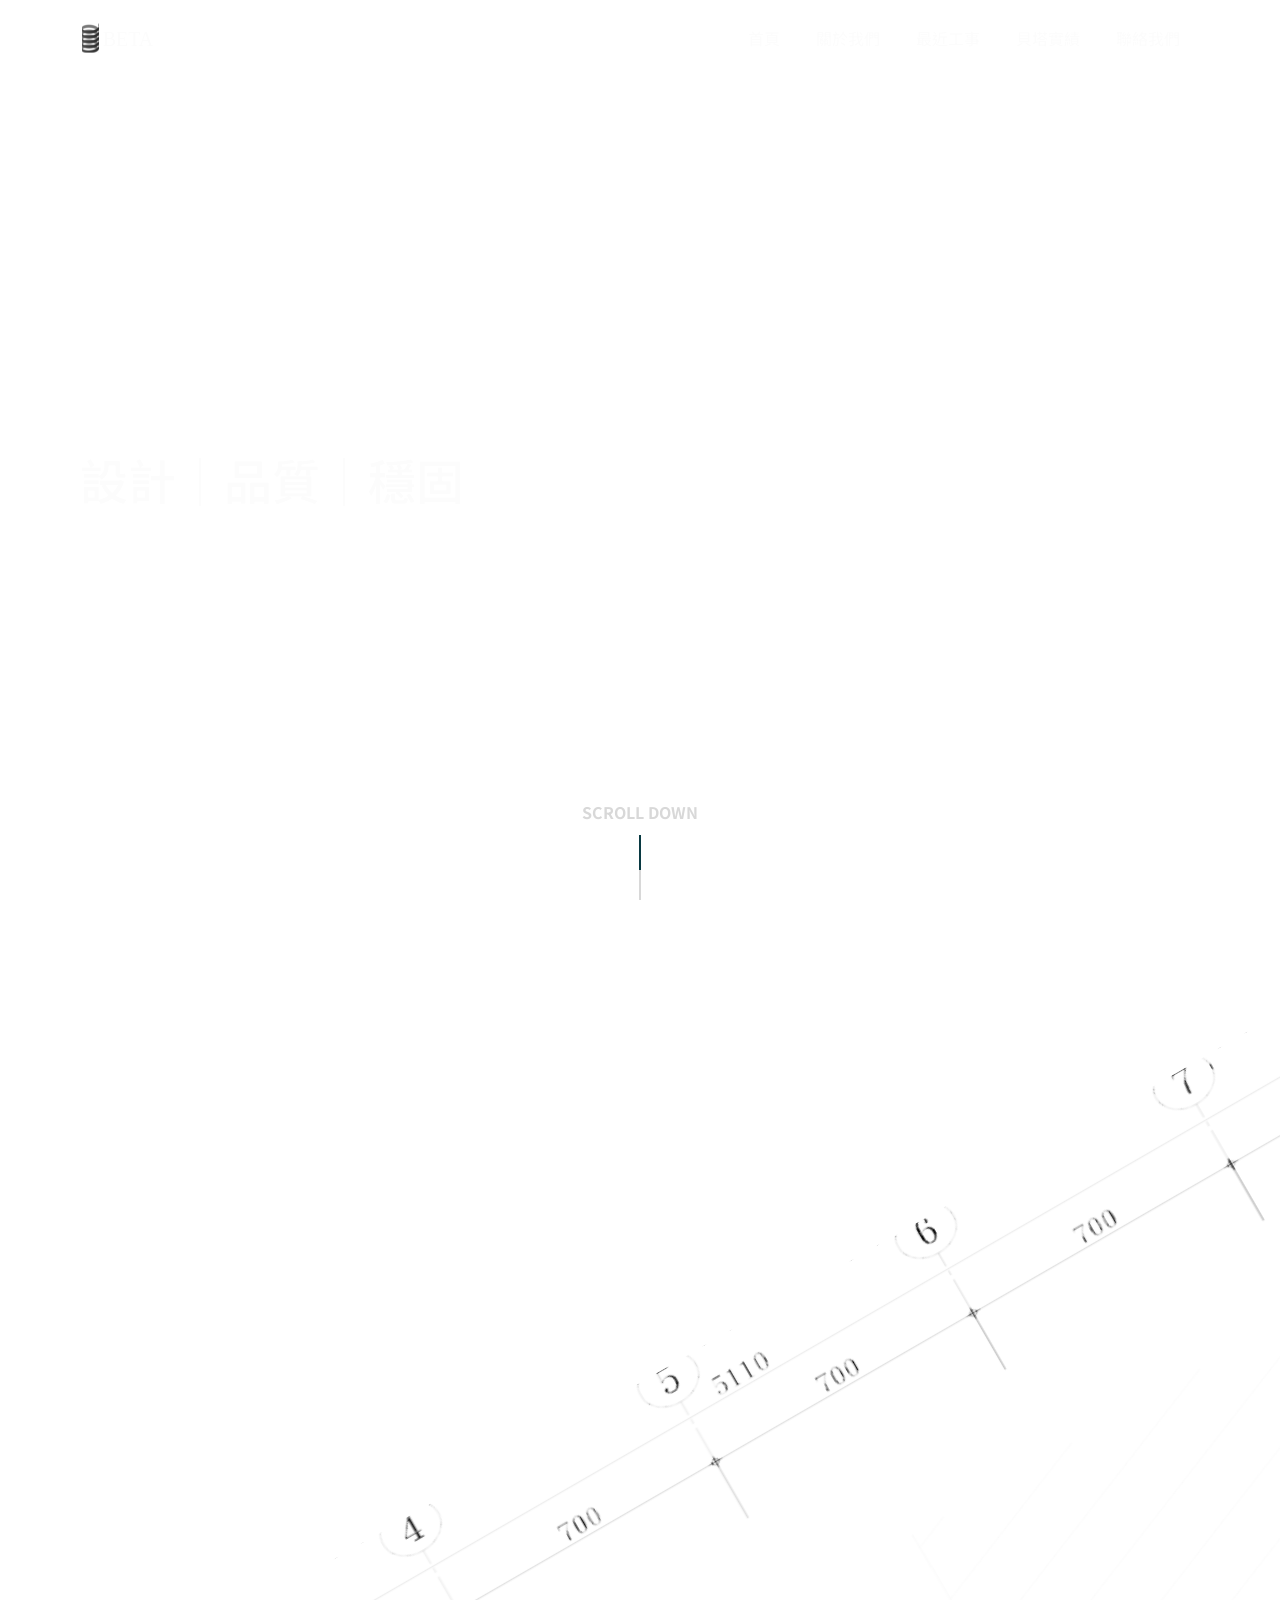
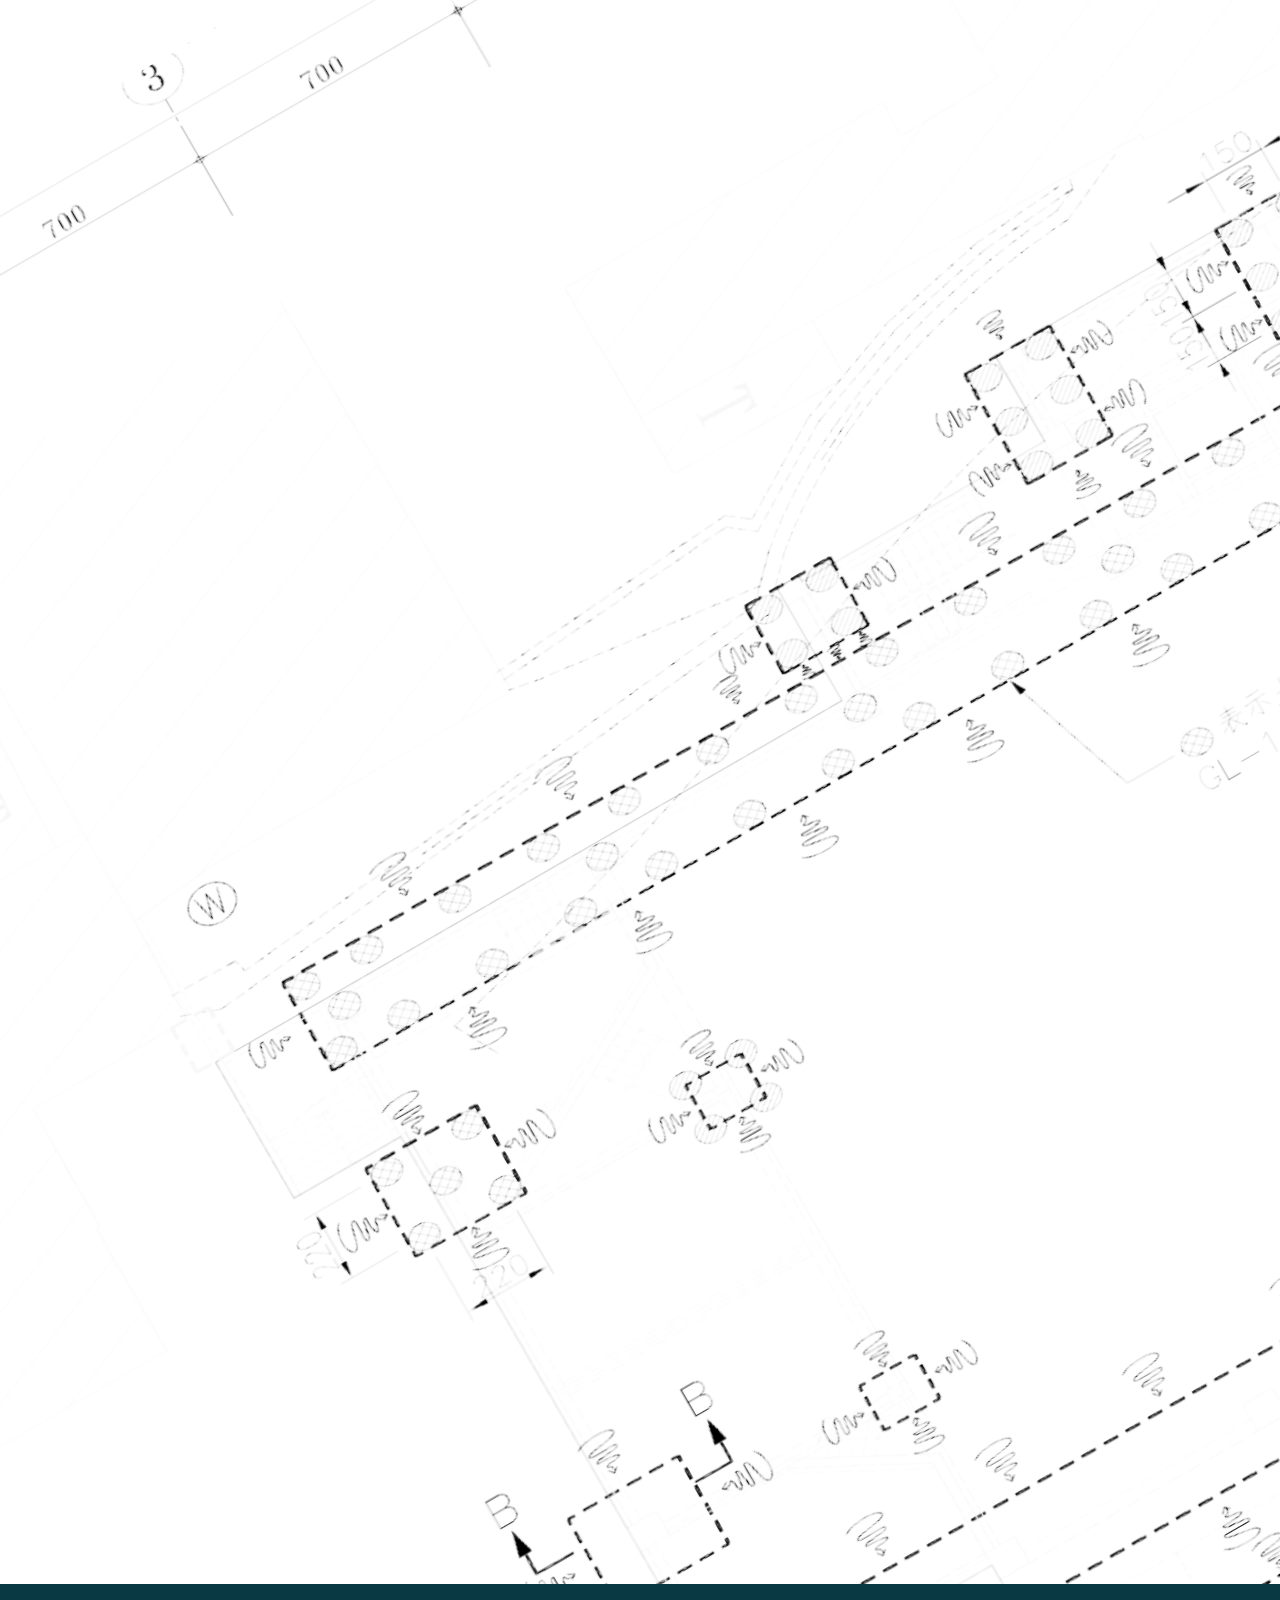
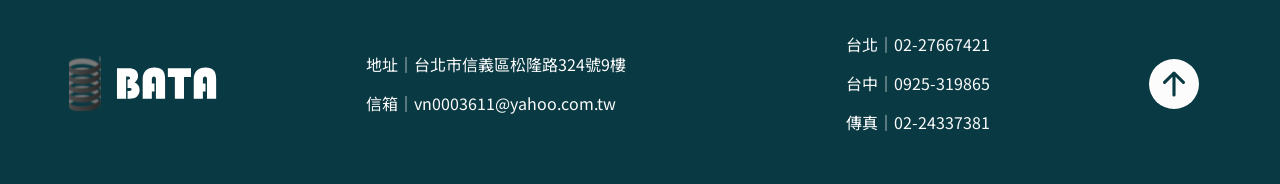
<file: index.html>
<!DOCTYPE html>
<html lang="en">

<head>
	<meta charset="UTF-8">
	<meta http-equiv="X-UA-Compatible"
				content="IE=edge">
	<meta name="viewport"
				content="width=device-width, initial-scale=1.0">
	<title>貝塔工程股份有限公司</title>
	<link href="https://cdn.jsdelivr.net/npm/bootstrap@5.1.1/dist/css/bootstrap.min.css"
				rel="stylesheet"
				integrity="sha384-F3w7mX95PdgyTmZZMECAngseQB83DfGTowi0iMjiWaeVhAn4FJkqJByhZMI3AhiU"
				crossorigin="anonymous">
	<link rel="stylesheet"
				href="https://unpkg.com/aos@next/dist/aos.css" />
	<script src="https://unpkg.com/aos@next/dist/aos.js"></script>
	<link rel="stylesheet"
				href="./style/style.css">
</head>

<body>
	<div class="intro">
		<h1 class="logo-loading">
			<span class="logo">BE</span><span class="logo">TA</span>
		</h1>
	</div>
	<header>
		<div class="container">
			<nav class="navbar navbar-expand-md navbar-light">
				<a href="#"
					 class="navbar-brand">
					<img src="./img/header/logo.svg"
							 alt="BETA logo"
							 height="30"
							 class="d-inline-block align-top m-0">

					<span class="hidden">BETA</span></a>
				<button class="navbar-toggler bg-light"
								type="button"
								data-bs-toggle="collapse"
								data-bs-target="#toggleMobileMenu"
								aria-controls="toggleMobileMenu"
								aria-expanded="false"
								aria-label="Toggle navigation">
					<span class="navbar-toggler-icon"></span>
				</button>

				<div class="collapse navbar-collapse "
						 id="toggleMobileMenu">
					<ul class="navbar-nav ms-auto text-center">
						<li>
							<a href="index.html"
								 class="nav-link">首頁</a>
						</li>
						<li>
							<a href="stroy.html"
								 class="nav-link">關於我們</a>
						</li>
						<li>
							<a href="news.html"
								 class="nav-link">最近工事</a>
						</li>
						<li>
							<a href="project.html"
								 class="nav-link">貝塔實績</a>
						</li>
						<li>
							<a href="content.html"
								 class="nav-link">聯絡我們</a>
						</li>
					</ul>
				</div>
			</nav>
		</div>
		<div class="title"
				 data-aos="fade-left">
			<h1>設計｜品質｜穩固</h1>
		</div>
		<div class="title">
			<h1></h1>
		</div>
	</header>
	<div class="custom-shape">
		<svg data-name="Layer 1"
				 xmlns="http://www.w3.org/2000/svg"
				 viewBox="0 0 1200 120"
				 preserveAspectRatio="none">
			<path d="M0,0V46.29c47.79,22.2,103.59,32.17,158,28,70.36-5.37,136.33-33.31,206.8-37.5C438.64,32.43,512.34,53.67,583,72.05c69.27,18,138.3,24.88,209.4,13.08,36.15-6,69.85-17.84,104.45-29.34C989.49,25,1113-14.29,1200,52.47V0Z"
						opacity=".25"
						class="shape-fill"></path>
			<path d="M0,0V15.81C13,36.92,27.64,56.86,47.69,72.05,99.41,111.27,165,111,224.58,91.58c31.15-10.15,60.09-26.07,89.67-39.8,40.92-19,84.73-46,130.83-49.67,36.26-2.85,70.9,9.42,98.6,31.56,31.77,25.39,62.32,62,103.63,73,40.44,10.79,81.35-6.69,119.13-24.28s75.16-39,116.92-43.05c59.73-5.85,113.28,22.88,168.9,38.84,30.2,8.66,59,6.17,87.09-7.5,22.43-10.89,48-26.93,60.65-49.24V0Z"
						opacity=".5"
						class="shape-fill"></path>
			<path d="M0,0V5.63C149.93,59,314.09,71.32,475.83,42.57c43-7.64,84.23-20.12,127.61-26.46,59-8.63,112.48,12.24,165.56,35.4C827.93,77.22,886,95.24,951.2,90c86.53-7,172.46-45.71,248.8-84.81V0Z"
						class="shape-fill"></path>
		</svg>
	</div>

	<div class="scroll-down">
		<div class="scroll-down-text">
			SCROLL DOWN
		</div>
		<div class="scroll-down-bar"></div>
	</div>

	<main class="main">
		<article class="info"
						 data-aos="fade-up"
						 data-aos-anchor-placement="center-bottom">

			<h1>NEW!</h1>
			<div class="info__list">

			</div>
		</article>

		<aside class="box__wrap">
			<section class="item">
				<div class="txt"
						 data-aos="fade-right">
					<h2>專做好地基，<br>專起好樓房。</h2>
					<p>我們在業界施作基礎工程大小口徑基樁排樁及地質改良幾十年均有各項機具及工班，
						團隊施工豐富的經驗擁有高效率的控管工程。</p>
				</div>
				<div class="pic"
						 data-aos="fade-right">
					<img src="./img/about/1.jpg">
				</div>
			</section>
			<section class="item">
				<div class="pic"
						 data-aos="fade-left">
					<img src="./img/about/3.jpg">
				</div>
				<div class="txt"
						 data-aos="fade-left">
					<h2>施工最重要的原則<br>
						安全第一！</h2>

					<p>貝塔工程成立三十年以來秉持專業、效率<br>
						以及最安全的施工提供給各業主最好的施工與規劃。</p>

				</div>

			</section>
			<section class="item">
				<div class="txt"
						 data-aos="fade-right">
					<h2>專營強固樁體，<br>專攻堅硬地層！</h2>
					<p>
						我們在北中南及韓國越南的客戶與高科技廠房，
						如臺積電及臺電科技廠房、太陽能設施、大噸數砂石倉均有報價及配合過，
						施工技術品質堅持也廣受業界好評及信賴！
						目前所完成的工程實績不勝枚舉，深得業界的讚賞。</p>
				</div>
				<div class="pic"
						 data-aos="fade-right">
					<img src="./img/about/4.jpg">
				</div>
			</section>
			<section class="item">
				<div class="pic"
						 data-aos="fade-left">
					<img src="./img/about/2.jpg">
				</div>
				<div class="txt"
						 data-aos="fade-left">
					<h2>貝塔做什麼項目呢？</h2>
					<p>我們提供各項堅硬基樁、各式機械出租、最穩固的安全支撐！
						如有需要也能在標單先後做報價的方案。
						歡迎營造建設方各項土木統包工項的討論及提供業績表和報價。
					</p>
					<button><a href="/stroy.html">施工項目</a></button>
					<button><a href="/project.html">完工項目</a></button>
				</div>

			</section>
		</aside>
		</article>
	</main>
	<footer>
		<img src="./img/header/logoAll-light.svg"
				 alt="">
		<div class="footer__content">
			<ul>
				<li>地址｜台北市信義區松隆路324號9樓</li>
				<li>信箱｜vn0003611@yahoo.com.tw</li>
			</ul>
			<ul class="ul__second">
				<li>台北｜02-27667421</li>
				<li>台中｜0925-319865</li>
				<li>傳真｜02-24337381</li>
			</ul>
		</div>
		<div class="footer_top">
			<a href="#"
				 class="btn btn-outline-primary "
				 id="btn"><svg xmlns="http://www.w3.org/2000/svg"
						 width="50"
						 height="50"
						 fill="currentColor"
						 class="bi bi-arrow-up-circle-fill"
						 viewBox="0 0 16 16">
					<path
								d="M16 8A8 8 0 1 0 0 8a8 8 0 0 0 16 0zm-7.5 3.5a.5.5 0 0 1-1 0V5.707L5.354 7.854a.5.5 0 1 1-.708-.708l3-3a.5.5 0 0 1 .708 0l3 3a.5.5 0 0 1-.708.708L8.5 5.707V11.5z" />
				</svg></a>
		</div>
	</footer>
	<script src="./js/intro.js"></script>
	<script src="./js/newsData.js"></script>
	<script src="./js/info.js"></script>
	<script src="./js/AOS.js"></script>

	<script src="https://cdn.jsdelivr.net/npm/bootstrap@5.1.1/dist/js/bootstrap.bundle.min.js"
					integrity="sha384-/bQdsTh/da6pkI1MST/rWKFNjaCP5gBSY4sEBT38Q/9RBh9AH40zEOg7Hlq2THRZ"
					crossorigin="anonymous"></script>
	<script src="./js/all.js"></script>



</body>

</html>
</file>
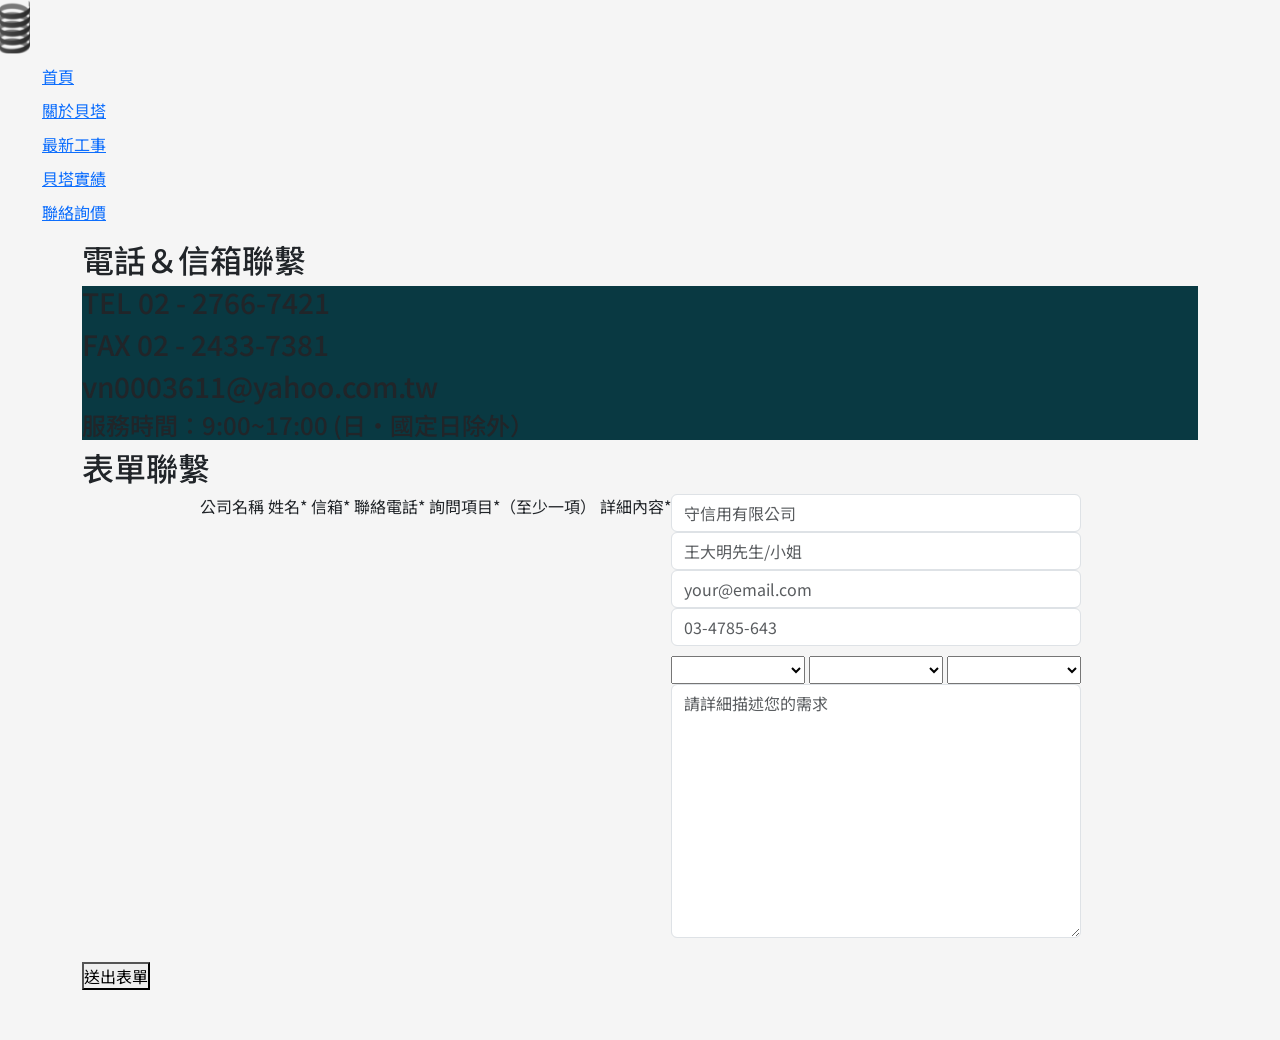
<file: container.html>
<!DOCTYPE html>
<html lang="en">

<head>
	<meta charset="UTF-8">
	<meta http-equiv="X-UA-Compatible"
				content="IE=edge">
	<meta name="viewport"
				content="width=device-width, initial-scale=1.0">
	<title>貝塔工程股份有限公司｜聯絡</title>
	<link href="https://cdn.jsdelivr.net/npm/bootstrap@5.1.1/dist/css/bootstrap.min.css"
				rel="stylesheet"
				integrity="sha384-F3w7mX95PdgyTmZZMECAngseQB83DfGTowi0iMjiWaeVhAn4FJkqJByhZMI3AhiU"
				crossorigin="anonymous">
	<link rel="stylesheet"
				href="https://unpkg.com/aos@next/dist/aos.css" />
	<script src="https://unpkg.com/aos@next/dist/aos.js"></script>
	<link rel="stylesheet"
				href="./style/style.css">
</head>


<body style="overflow-x: hidden; background-color: #f5f5f5;">
	<nav class="dark-nav">
		<div class="dark-nav__logo">
			<img src="./img/header/logo.svg"
					 alt="beta-logo">
		</div>
		<div class="mobile-nav">
			<div class="item line-1"></div>
			<div class="item line-2"></div>
			<div class="item line-3"></div>
		</div>
		<ul class="dark-nav__list">
			<li><a href="./index.html">首頁</a></li>
			<li><a href="./about.html">關於貝塔</a></li>
			<li><a href="./news.html">最新工事</a></li>
			<li><a href="./project.html">貝塔實績</a></li>
			<li class="dark-nav__item"><a href="./container.html">聯絡詢價</a></li>
		</ul>
	</nav>
	<main class="container">
		<div class="container__main">
			<h2>電話＆信箱聯繫</h2>
			<div class="container__wrap">

				<div class="container__txt">
					<div class="container__num">
						<h3>TEL 02 - 2766-7421</h3>
						<h3>FAX 02 - 2433-7381</h3>
					</div>
					<div class="container__email">
						<h3 class="email"> vn0003611@yahoo.com.tw</h3>
					</div>
				</div>

				<h4>服務時間：9:00~17:00 (日・國定日除外）</h4>

			</div>
		</div>
		<div class="container__form">

			<h2>表單聯繫</h2>
			<form target="_blank"
						action="https://formsubmit.co/ff06ff9479efbcaa8f754a3880330a57"
						method="POST">
				<div class="form-group">

					<div class="container__title">
						<label for="company">公司名稱</label>
						<label for="name">姓名*</label>
						<label for="email">信箱*</label>
						<label for="telNo">聯絡電話*</label>
						<label for="telNo">詢問項目*（至少一項）</label>
						<label for="message">詳細內容*</label>
					</div>

					<div class="container__input">

						<input type="text"
									 name="company"
									 class="form-control"
									 placeholder="守信用有限公司">


						<input type="text"
									 name="name"
									 class="form-control"
									 placeholder="王大明先生/小姐"
									 required>

						<input type="email"
									 name="email"
									 class="form-control"
									 placeholder="your@email.com"
									 required>

						<input type="tel"
									 name="telNo"
									 class="form-control"
									 placeholder="03-4785-643"
									 size="20"
									 minlength="9"
									 maxlength="14"
									 required>

						<select required
										id="menu"
										style="margin-top: 10px;"
										onchange="menuInput();">
							<option></option>
							<optgroup label="------基樁------"></optgroup>
							<option>預壘樁</option>
							<option>微型樁</option>
							<option>托基樁</option>
							<option>鋼板樁</option>
							<option>PC樁</option>
							<option>止水樁</option>
							<optgroup label="------出租------"></optgroup>
							<option>套管出租</option>
							<option>托基套管出租</option>
							<option>各式鑽孔機出租</option>
							<option>各式挖土機出租</option>
							<optgroup label="----安全結構----"></optgroup>
							<option>水土保持</option>
							<option>水源探勘</option>
							<option>建築物傾斜扶正</option>
							<option>安全支撐</option>
							<option>構臺架構</option>
							<option>工法設計</option>
							<option>其他</option>
						</select>

						<select id="menuTwo"
										style="margin-top: 10px;"
										onchange="menuInput();">
							<option></option>
							<optgroup label="------基樁------"></optgroup>
							<option>預壘樁</option>
							<option>微型樁</option>
							<option>托基樁</option>
							<option>鋼板樁</option>
							<option>PC樁</option>
							<option>止水樁</option>
							<optgroup label="------出租------"></optgroup>
							<option>套管出租</option>
							<option>托基套管出租</option>
							<option>各式鑽孔機出租</option>
							<option>各式挖土機出租</option>
							<optgroup label="----安全結構----"></optgroup>
							<option>水土保持</option>
							<option>水源探勘</option>
							<option>建築物傾斜扶正</option>
							<option>安全支撐</option>
							<option>構臺架構</option>
							<option>工法設計</option>
							<option>其他</option>
						</select>

						<select id="menuThree"
										style="margin-top: 10px;"
										onchange="menuInput();">
							<option></option>
							<optgroup label="------基樁------"></optgroup>
							<option>預壘樁</option>
							<option>微型樁</option>
							<option>托基樁</option>
							<option>鋼板樁</option>
							<option>PC樁</option>
							<option>止水樁</option>
							<optgroup label="------出租------"></optgroup>
							<option>套管出租</option>
							<option>托基套管出租</option>
							<option>各式鑽孔機出租</option>
							<option>各式挖土機出租</option>
							<optgroup label="----安全結構----"></optgroup>
							<option>水土保持</option>
							<option>水源探勘</option>
							<option>建築物傾斜扶正</option>
							<option>安全支撐</option>
							<option>構臺架構</option>
							<option>工法設計</option>
							<option>其他</option>
						</select>
						<textarea placeholder="請詳細描述您的需求"
											class="form-control"
											name="message"
											rows="10"
											required></textarea>
						<input type="text"
									 name="Work-menu"
									 id="menu__input"
									 style="height: 1px; transform: translateX(500%);">
					</div>

				</div>
				<button type="submit"
								class="sub__btn"
								style="">送出表單</button>
				<input type="text"
							 name="_honey"
							 style="display:none">
				<input type="hidden"
							 name="_template"
							 value="box">

			</form>
		</div>
	</main>
	<script src="./js/all.js"></script>
	<script src="./js/AOS.js"></script>
</body>

</html>
</file>
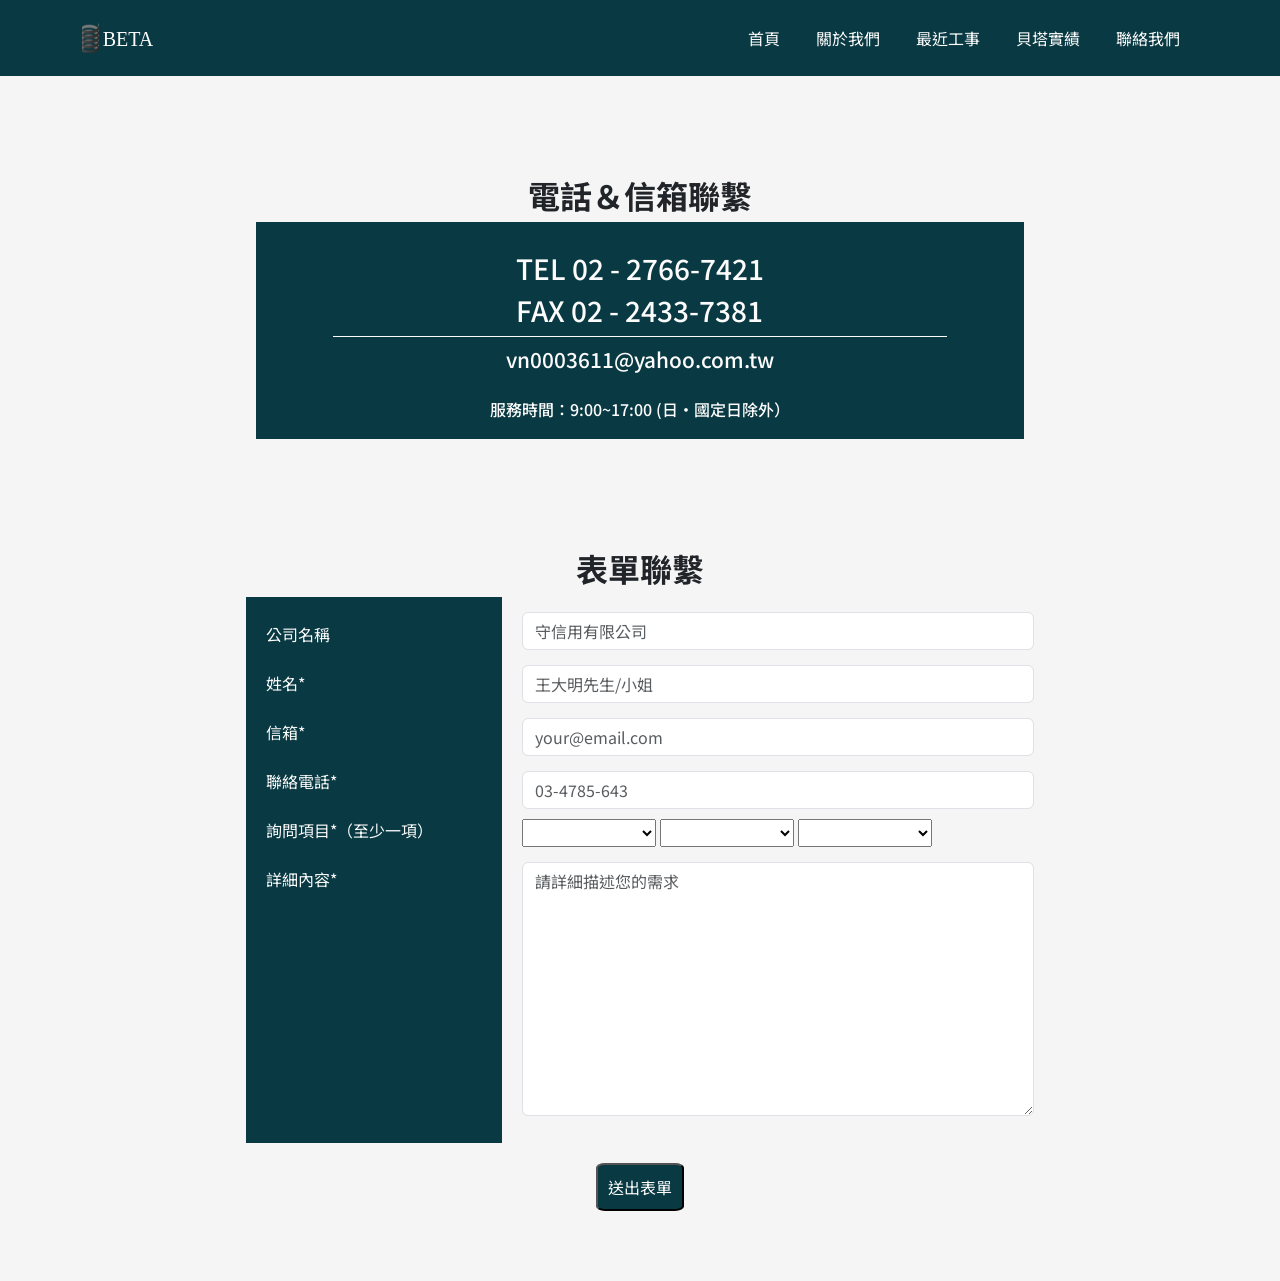
<file: content.html>
<!DOCTYPE html>
<html lang="en">

<head>
	<meta charset="UTF-8">
	<meta http-equiv="X-UA-Compatible"
				content="IE=edge">
	<meta name="viewport"
				content="width=device-width, initial-scale=1.0">
	<title>貝塔工程股份有限公司｜聯絡</title>
	<link href="https://cdn.jsdelivr.net/npm/bootstrap@5.1.1/dist/css/bootstrap.min.css"
				rel="stylesheet"
				integrity="sha384-F3w7mX95PdgyTmZZMECAngseQB83DfGTowi0iMjiWaeVhAn4FJkqJByhZMI3AhiU"
				crossorigin="anonymous">
	<link rel="stylesheet"
				href="https://unpkg.com/aos@next/dist/aos.css" />
	<script src="https://unpkg.com/aos@next/dist/aos.js"></script>
	<link rel="stylesheet"
				href="./style/style.css">
</head>


<body style="overflow-x: hidden; background-color: #f5f5f5;">
	<article class="container__wrap">
		<div class="container">
			<nav class="navbar navbar-expand-md navbar-light">
				<a href="#"
					 class="navbar-brand">
					<img src="./img/header/logo.svg"
							 alt="BETA logo"
							 height="30"
							 class="d-inline-block align-top m-0">

					<span class="hidden">BETA</span></a>
				<button class="navbar-toggler bg-light"
								type="button"
								data-bs-toggle="collapse"
								data-bs-target="#toggleMobileMenu"
								aria-controls="toggleMobileMenu"
								aria-expanded="false"
								aria-label="Toggle navigation">
					<span class="navbar-toggler-icon"></span>
				</button>

				<div class="collapse navbar-collapse "
						 id="toggleMobileMenu">
					<ul class="navbar-nav ms-auto text-center">
						<li>
							<a href="index.html"
								 class="nav-link">首頁</a>
						</li>
						<li>
							<a href="stroy.html"
								 class="nav-link">關於我們</a>
						</li>
						<li>
							<a href="news.html"
								 class="nav-link">最近工事</a>
						</li>
						<li>
							<a href="project.html"
								 class="nav-link">貝塔實績</a>
						</li>
						<li>
							<a href="content.html"
								 class="nav-link">聯絡我們</a>
						</li>
					</ul>
				</div>
			</nav>
		</div>
	</article>
	<main class="content">
		<div class="content__main">
			<h2>電話＆信箱聯繫</h2>
			<div class="content__wrap">

				<div class="content__txt">
					<div class="content__num">
						<h3>TEL 02 - 2766-7421</h3>
						<h3>FAX 02 - 2433-7381</h3>
					</div>
					<div class="content__email">
						<h3 class="email"> vn0003611@yahoo.com.tw</h3>
					</div>
				</div>

				<h4>服務時間：9:00~17:00 (日・國定日除外）</h4>

			</div>
		</div>
		<div class="content__form">

			<h2>表單聯繫</h2>
			<form target="_blank"
						action="https://formsubmit.co/ff06ff9479efbcaa8f754a3880330a57"
						method="POST">
				<div class="form-group">

					<div class="content__title">
						<label for="company">公司名稱</label>
						<label for="name">姓名*</label>
						<label for="email">信箱*</label>
						<label for="telNo">聯絡電話*</label>
						<label for="telNo">詢問項目*（至少一項）</label>
						<label for="message">詳細內容*</label>
					</div>

					<div class="content__input">

						<input type="text"
									 name="company"
									 class="form-control"
									 placeholder="守信用有限公司">


						<input type="text"
									 name="name"
									 class="form-control"
									 placeholder="王大明先生/小姐"
									 required>

						<input type="email"
									 name="email"
									 class="form-control"
									 placeholder="your@email.com"
									 required>

						<input type="tel"
									 name="telNo"
									 class="form-control"
									 placeholder="03-4785-643"
									 size="20"
									 minlength="9"
									 maxlength="14"
									 required>

						<select required
										id="menu"
										style="margin-top: 10px;"
										onchange="menuInput();">
							<option></option>
							<optgroup label="------基樁------"></optgroup>
							<option>預壘樁</option>
							<option>微型樁</option>
							<option>托基樁</option>
							<option>鋼板樁</option>
							<option>PC樁</option>
							<option>止水樁</option>
							<optgroup label="------出租------"></optgroup>
							<option>套管出租</option>
							<option>托基套管出租</option>
							<option>各式鑽孔機出租</option>
							<option>各式挖土機出租</option>
							<optgroup label="----安全結構----"></optgroup>
							<option>水土保持</option>
							<option>水源探勘</option>
							<option>建築物傾斜扶正</option>
							<option>安全支撐</option>
							<option>構臺架構</option>
							<option>工法設計</option>
							<option>其他</option>
						</select>

						<select id="menuTwo"
										style="margin-top: 10px;"
										onchange="menuInput();">
							<option></option>
							<optgroup label="------基樁------"></optgroup>
							<option>預壘樁</option>
							<option>微型樁</option>
							<option>托基樁</option>
							<option>鋼板樁</option>
							<option>PC樁</option>
							<option>止水樁</option>
							<optgroup label="------出租------"></optgroup>
							<option>套管出租</option>
							<option>托基套管出租</option>
							<option>各式鑽孔機出租</option>
							<option>各式挖土機出租</option>
							<optgroup label="----安全結構----"></optgroup>
							<option>水土保持</option>
							<option>水源探勘</option>
							<option>建築物傾斜扶正</option>
							<option>安全支撐</option>
							<option>構臺架構</option>
							<option>工法設計</option>
							<option>其他</option>
						</select>

						<select id="menuThree"
										style="margin-top: 10px;"
										onchange="menuInput();">
							<option></option>
							<optgroup label="------基樁------"></optgroup>
							<option>預壘樁</option>
							<option>微型樁</option>
							<option>托基樁</option>
							<option>鋼板樁</option>
							<option>PC樁</option>
							<option>止水樁</option>
							<optgroup label="------出租------"></optgroup>
							<option>套管出租</option>
							<option>托基套管出租</option>
							<option>各式鑽孔機出租</option>
							<option>各式挖土機出租</option>
							<optgroup label="----安全結構----"></optgroup>
							<option>水土保持</option>
							<option>水源探勘</option>
							<option>建築物傾斜扶正</option>
							<option>安全支撐</option>
							<option>構臺架構</option>
							<option>工法設計</option>
							<option>其他</option>
						</select>
						<textarea placeholder="請詳細描述您的需求"
											class="form-control"
											name="message"
											rows="10"
											required></textarea>
						<input type="text"
									 name="Work-menu"
									 id="menu__input"
									 style="height: 0px; width: 0px;  transform: translateX(0%); border:none; ">
					</div>

				</div>
				<button type="submit"
								class="sub__btn">送出表單</button>
				<input type="hidden"
							 name="_next"
							 value="https://vxzaa7.github.io/beta-thx/">
				<input type="text"
							 name="_honey"
							 style="display:none">
				<input type="hidden"
							 name="_template"
							 value="box">

			</form>
		</div>
	</main>
	<script src="./js/all.js"></script>
	<script src="./js/AOS.js"></script>
	<script src="https://cdn.jsdelivr.net/npm/bootstrap@5.1.1/dist/js/bootstrap.bundle.min.js"
					integrity="sha384-/bQdsTh/da6pkI1MST/rWKFNjaCP5gBSY4sEBT38Q/9RBh9AH40zEOg7Hlq2THRZ"
					crossorigin="anonymous"></script>
</body>

</html>
</file>
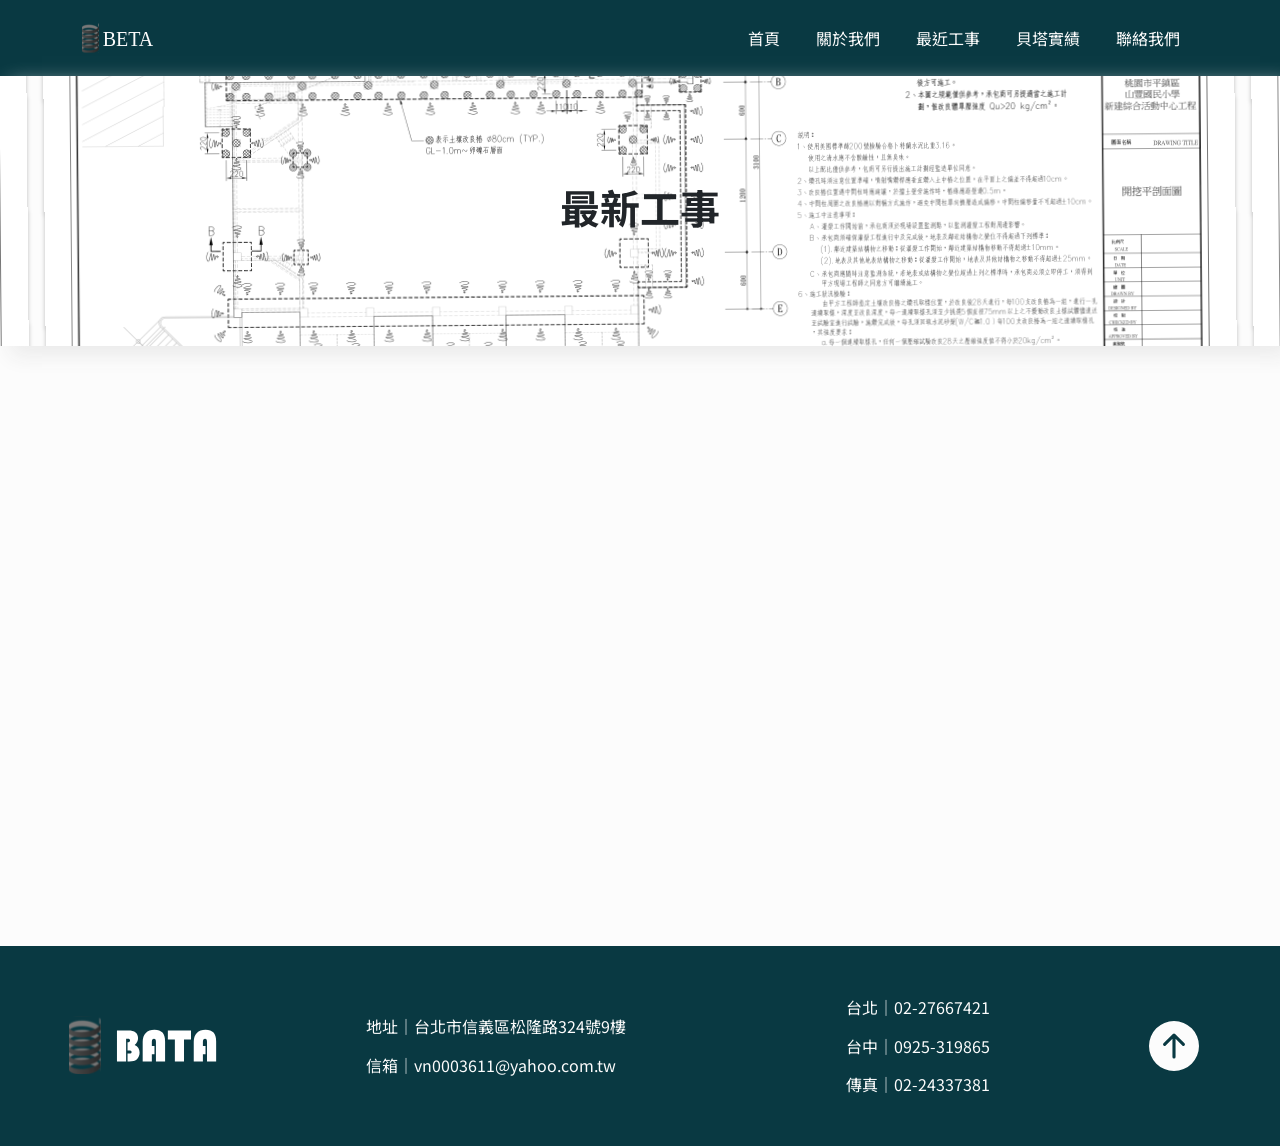
<file: news-page.html>
<!DOCTYPE html>
<html lang="en">

<head>
	<meta charset="UTF-8">
	<meta http-equiv="X-UA-Compatible"
				content="IE=edge">
	<meta name="viewport"
				content="width=device-width, initial-scale=1.0">
	<title>Document</title>
</head>

<body>
	<!DOCTYPE html>
	<html lang="en">

	<head>
		<meta charset="UTF-8">
		<meta http-equiv="X-UA-Compatible"
					content="IE=edge">
		<meta name="viewport"
					content="width=device-width, initial-scale=1.0">
		<title>貝塔工程股份有限公司｜最新工事</title>
		<link href="https://cdn.jsdelivr.net/npm/bootstrap@5.1.1/dist/css/bootstrap.min.css"
					rel="stylesheet"
					integrity="sha384-F3w7mX95PdgyTmZZMECAngseQB83DfGTowi0iMjiWaeVhAn4FJkqJByhZMI3AhiU"
					crossorigin="anonymous">
		<link rel="stylesheet"
					href="https://unpkg.com/aos@next/dist/aos.css" />
		<script src="https://unpkg.com/aos@next/dist/aos.js"></script>

		<link rel="stylesheet"
					href="./style/style.css">
	</head>


	<body style="overflow-x: hidden; background-color: #f5f5f5;">
		<article class="container__wrap">
			<div class="container">
				<nav class="navbar navbar-expand-md navbar-light">
					<a href="#"
						 class="navbar-brand">
						<img src="./img/header/logo.svg"
								 alt="BETA logo"
								 height="30"
								 class="d-inline-block align-top m-0">

						<span class="hidden">BETA</span></a>
					<button class="navbar-toggler bg-light"
									type="button"
									data-bs-toggle="collapse"
									data-bs-target="#toggleMobileMenu"
									aria-controls="toggleMobileMenu"
									aria-expanded="false"
									aria-label="Toggle navigation">
						<span class="navbar-toggler-icon"></span>
					</button>

					<div class="collapse navbar-collapse "
							 id="toggleMobileMenu">
						<ul class="navbar-nav ms-auto text-center">
							<li>
								<a href="index.html"
									 class="nav-link">首頁</a>
							</li>
							<li>
								<a href="stroy.html"
									 class="nav-link">關於我們</a>
							</li>
							<li>
								<a href="news.html"
									 class="nav-link">最近工事</a>
							</li>
							<li>
								<a href="project.html"
									 class="nav-link">貝塔實績</a>
							</li>
							<li>
								<a href="content.html"
									 class="nav-link">聯絡我們</a>
							</li>
						</ul>
					</div>
				</nav>
			</div>
		</article>
		<main class="news__main">
			<article class="news__title
			 ">
				<h1>最新工事
				</h1>
			</article>
			<article class="news__wrap">
			</article>

		</main>
		<footer>
			<img src="./img/header/logoAll-light.svg"
					 alt="">
			<div class="footer__content">
				<ul>
					<li>地址｜台北市信義區松隆路324號9樓</li>
					<li>信箱｜vn0003611@yahoo.com.tw</li>
				</ul>
				<ul class="ul__second">
					<li>台北｜02-27667421</li>
					<li>台中｜0925-319865</li>
					<li>傳真｜02-24337381</li>
				</ul>
			</div>
			<div class="footer_top">
				<a href="#"
					 class="btn btn-outline-primary "
					 id="btn"><svg xmlns="http://www.w3.org/2000/svg"
							 width="50"
							 height="50"
							 fill="currentColor"
							 class="bi bi-arrow-up-circle-fill"
							 viewBox="0 0 16 16">
						<path
									d="M16 8A8 8 0 1 0 0 8a8 8 0 0 0 16 0zm-7.5 3.5a.5.5 0 0 1-1 0V5.707L5.354 7.854a.5.5 0 1 1-.708-.708l3-3a.5.5 0 0 1 .708 0l3 3a.5.5 0 0 1-.708.708L8.5 5.707V11.5z" />
					</svg></a>
			</div>
		</footer>
		<script src="./js/AOS.js"></script>
		<script src="./js/newsData.js"></script>
		<script src="./js/getQ.js"></script>
		<script src="./js/news-item.js"></script>
		<script src="./js/news.js"></script>
		<script src="https://cdn.jsdelivr.net/npm/bootstrap@5.1.1/dist/js/bootstrap.bundle.min.js"
						integrity="sha384-/bQdsTh/da6pkI1MST/rWKFNjaCP5gBSY4sEBT38Q/9RBh9AH40zEOg7Hlq2THRZ"
						crossorigin="anonymous"></script>
	</body>

</body>

</html>
</file>
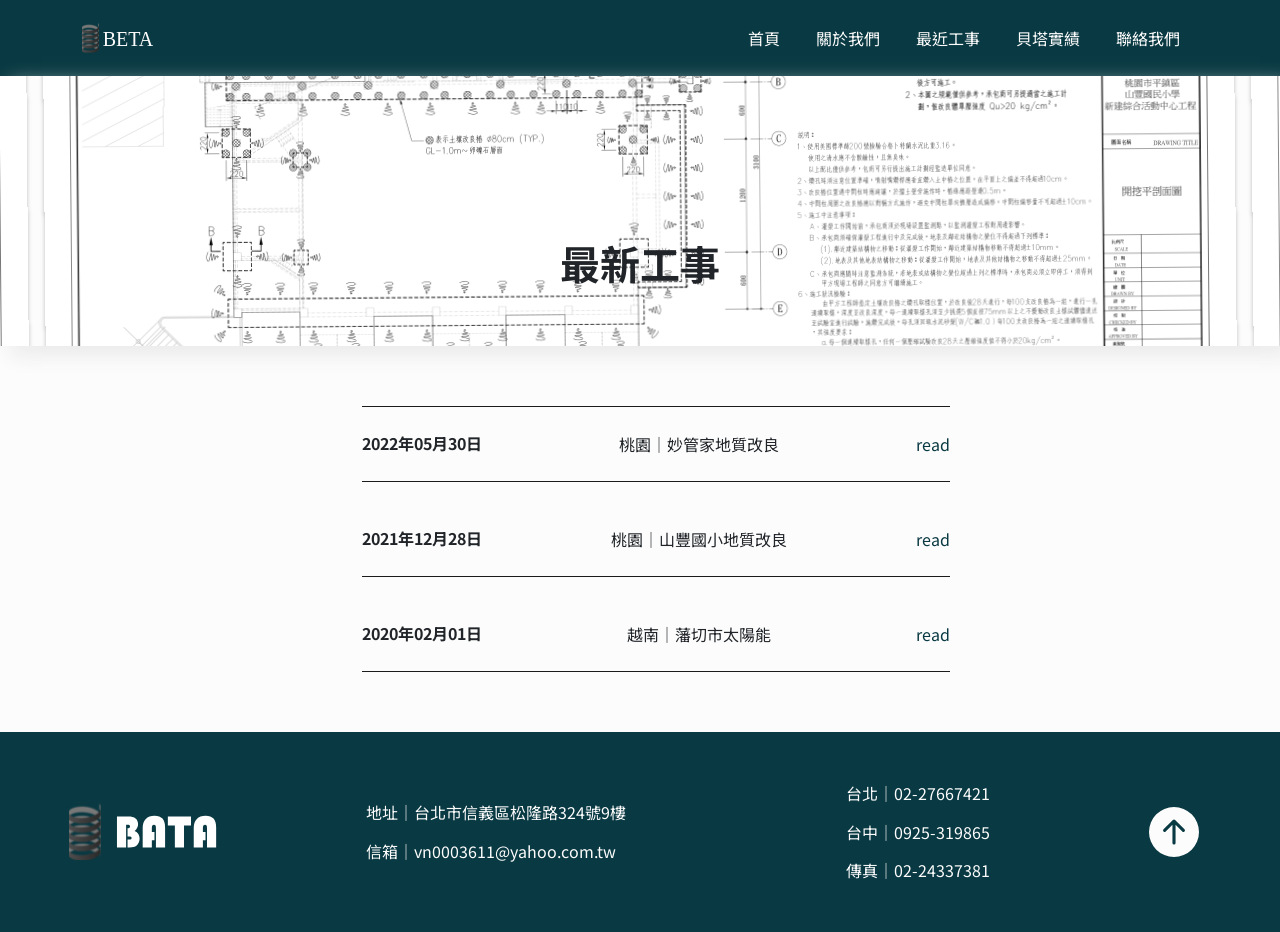
<file: news.html>
<!DOCTYPE html>
<html lang="en">

<head>
	<meta charset="UTF-8">
	<meta http-equiv="X-UA-Compatible"
				content="IE=edge">
	<meta name="viewport"
				content="width=device-width, initial-scale=1.0">
	<title>貝塔工程股份有限公司｜最新工事</title>
	<link href="https://cdn.jsdelivr.net/npm/bootstrap@5.1.1/dist/css/bootstrap.min.css"
				rel="stylesheet"
				integrity="sha384-F3w7mX95PdgyTmZZMECAngseQB83DfGTowi0iMjiWaeVhAn4FJkqJByhZMI3AhiU"
				crossorigin="anonymous">
	<link rel="stylesheet"
				href="https://unpkg.com/aos@next/dist/aos.css" />
	<script src="https://unpkg.com/aos@next/dist/aos.js"></script>

	<link rel="stylesheet"
				href="./style/style.css">
</head>


<body style="overflow-x: hidden; background-color: #f5f5f5;">
	<article class="container__wrap">
		<div class="container">
			<nav class="navbar navbar-expand-md navbar-light">
				<a href="#"
					 class="navbar-brand">
					<img src="./img/header/logo.svg"
							 alt="BETA logo"
							 height="30"
							 class="d-inline-block align-top m-0">

					<span class="hidden">BETA</span></a>
				<button class="navbar-toggler bg-light"
								type="button"
								data-bs-toggle="collapse"
								data-bs-target="#toggleMobileMenu"
								aria-controls="toggleMobileMenu"
								aria-expanded="false"
								aria-label="Toggle navigation">
					<span class="navbar-toggler-icon"></span>
				</button>

				<div class="collapse navbar-collapse "
						 id="toggleMobileMenu">
					<ul class="navbar-nav ms-auto text-center">
						<li>
							<a href="index.html"
								 class="nav-link">首頁</a>
						</li>
						<li>
							<a href="stroy.html"
								 class="nav-link">關於我們</a>
						</li>
						<li>
							<a href="news.html"
								 class="nav-link">最近工事</a>
						</li>
						<li>
							<a href="project.html"
								 class="nav-link">貝塔實績</a>
						</li>
						<li>
							<a href="content.html"
								 class="nav-link">聯絡我們</a>
						</li>
					</ul>
				</div>
			</nav>
		</div>
	</article>

	<main class="news__main">
		<article class="news__title
		 ">
			<h1></h1>
			<h1>最新工事
			</h1>
		</article>
		<article class="news__list">
			<ul class="news__ul"
					data-aos="fade-up"
					data-aos-anchor-placement="center-bottom">
			</ul>
		</article>
	</main>
	<footer>
		<img src="./img/header/logoAll-light.svg"
				 alt="">
		<div class="footer__content">
			<ul>
				<li>地址｜台北市信義區松隆路324號9樓</li>
				<li>信箱｜vn0003611@yahoo.com.tw</li>
			</ul>
			<ul class="ul__second">
				<li>台北｜02-27667421</li>
				<li>台中｜0925-319865</li>
				<li>傳真｜02-24337381</li>
			</ul>
		</div>
		<div class="footer_top">
			<a href="#"
				 class="btn btn-outline-primary "
				 id="btn"><svg xmlns="http://www.w3.org/2000/svg"
						 width="50"
						 height="50"
						 fill="currentColor"
						 class="bi bi-arrow-up-circle-fill"
						 viewBox="0 0 16 16">
					<path
								d="M16 8A8 8 0 1 0 0 8a8 8 0 0 0 16 0zm-7.5 3.5a.5.5 0 0 1-1 0V5.707L5.354 7.854a.5.5 0 1 1-.708-.708l3-3a.5.5 0 0 1 .708 0l3 3a.5.5 0 0 1-.708.708L8.5 5.707V11.5z" />
				</svg></a>
		</div>
	</footer>
	<script src="./js/AOS.js"></script>
	<script src="./js/newsData.js"></script>
	<script src="./js/news.js"></script>
	<script src="https://cdn.jsdelivr.net/npm/bootstrap@5.1.1/dist/js/bootstrap.bundle.min.js"
					integrity="sha384-/bQdsTh/da6pkI1MST/rWKFNjaCP5gBSY4sEBT38Q/9RBh9AH40zEOg7Hlq2THRZ"
					crossorigin="anonymous"></script>
</body>
</file>
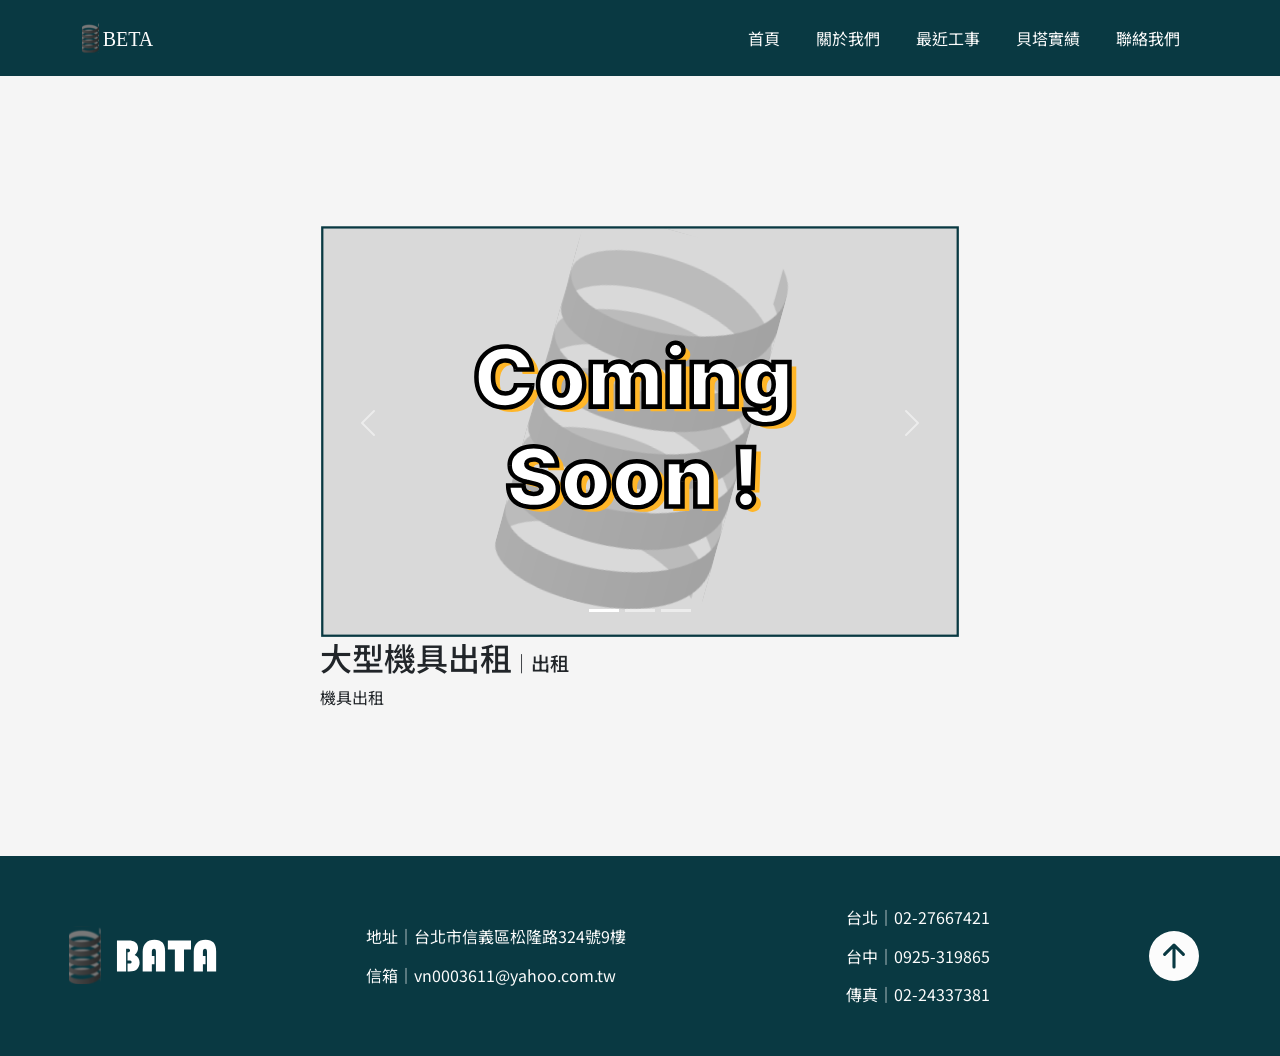
<file: product.html>
<!DOCTYPE html>
<html lang="en">

<head>
	<meta charset="UTF-8">
	<meta http-equiv="X-UA-Compatible"
				content="IE=edge">
	<meta name="viewport"
				content="width=device-width, initial-scale=1.0">
	<title>貝塔工程股份有限公司｜實績</title>
	<link href="https://cdn.jsdelivr.net/npm/bootstrap@5.1.1/dist/css/bootstrap.min.css"
				rel="stylesheet"
				integrity="sha384-F3w7mX95PdgyTmZZMECAngseQB83DfGTowi0iMjiWaeVhAn4FJkqJByhZMI3AhiU"
				crossorigin="anonymous">
	<link rel="stylesheet"
				href="./style/style.css">
</head>


<body style="overflow-x: hidden; background-color: #f5f5f5;">
	<article class="container__wrap">
		<div class="container">
			<nav class="navbar navbar-expand-md navbar-light">
				<a href="#"
					 class="navbar-brand">
					<img src="./img/header/logo.svg"
							 alt="BETA logo"
							 height="30"
							 class="d-inline-block align-top m-0">

					<span class="hidden">BETA</span></a>
				<button class="navbar-toggler bg-light"
								type="button"
								data-bs-toggle="collapse"
								data-bs-target="#toggleMobileMenu"
								aria-controls="toggleMobileMenu"
								aria-expanded="false"
								aria-label="Toggle navigation">
					<span class="navbar-toggler-icon"></span>
				</button>

				<div class="collapse navbar-collapse "
						 id="toggleMobileMenu">
					<ul class="navbar-nav ms-auto text-center">
						<li>
							<a href="index.html"
								 class="nav-link">首頁</a>
						</li>
						<li>
							<a href="stroy.html"
								 class="nav-link">關於我們</a>
						</li>
						<li>
							<a href="news.html"
								 class="nav-link">最近工事</a>
						</li>
						<li>
							<a href="project.html"
								 class="nav-link">貝塔實績</a>
						</li>
						<li>
							<a href="content.html"
								 class="nav-link">聯絡我們</a>
						</li>
					</ul>
				</div>
			</nav>
		</div>
	</article>


	<main class="product__main">

		<!-- <div id="carouselExampleIndicators"
				 class="carousel slide product__slide"
				 data-bs-ride="carousel">
			<div class="carousel-indicators">
				<button type="button"
								data-bs-target="#carouselExampleIndicators"
								data-bs-slide-to="0"
								class="active"
								aria-current="true"
								aria-label="Slide 1"></button>
				<button type="button"
								data-bs-target="#carouselExampleIndicators"
								data-bs-slide-to="1"
								aria-label="Slide 2"></button>
				<button type="button"
								data-bs-target="#carouselExampleIndicators"
								data-bs-slide-to="2"
								aria-label="Slide 3"></button>
			</div>
			<div class="carousel-inner">
				<div class="carousel-item active">

					<img src="https://picsum.photos/600/400/?random=10"
							 class="d-block w-100"
							 alt="...">
				</div>
				<div class="carousel-item">
					<img src="https://picsum.photos/600/400/?random=20"
							 class="d-block w-100"
							 alt="...">
				</div>
				<div class="carousel-item">
					<img src="https://picsum.photos/600/400/?random=30"
							 class="d-block w-100"
							 alt="...">
				</div>
			</div>
			<button class="carousel-control-prev"
							type="button"
							data-bs-target="#carouselExampleIndicators"
							data-bs-slide="prev">
				<span class="carousel-control-prev-icon"
							aria-hidden="true"></span>
				<span class="visually-hidden">Previous</span>
			</button>
			<button class="carousel-control-next"
							type="button"
							data-bs-target="#carouselExampleIndicators"
							data-bs-slide="next">
				<span class="carousel-control-next-icon"
							aria-hidden="true"></span>
				<span class="visually-hidden">Next</span>
			</button>
		</div>

		<article class="product__text">
			<h2>這是工程名稱<span>這是工程分類</span>
			</h2>

			<p>Lorem ipsum dolor, sit amet consectetur adipisicing elit. Amet officiis voluptas molestiae nobis tempora. Hic
				officiis est quos nisi rem.</p>
		</article> -->
	</main>


	<footer>
		<img src="./img/header/logoAll-light.svg"
				 alt="">
		<div class="footer__content">
			<ul>
				<li>地址｜台北市信義區松隆路324號9樓</li>
				<li>信箱｜vn0003611@yahoo.com.tw</li>
			</ul>
			<ul class="ul__second">
				<li>台北｜02-27667421</li>
				<li>台中｜0925-319865</li>
				<li>傳真｜02-24337381</li>
			</ul>
		</div>
		<div class="footer_top">
			<a href="#"
				 class="btn btn-outline-primary "
				 id="btn"><svg xmlns="http://www.w3.org/2000/svg"
						 width="50"
						 height="50"
						 fill="currentColor"
						 class="bi bi-arrow-up-circle-fill"
						 viewBox="0 0 16 16">
					<path
								d="M16 8A8 8 0 1 0 0 8a8 8 0 0 0 16 0zm-7.5 3.5a.5.5 0 0 1-1 0V5.707L5.354 7.854a.5.5 0 1 1-.708-.708l3-3a.5.5 0 0 1 .708 0l3 3a.5.5 0 0 1-.708.708L8.5 5.707V11.5z" />
				</svg></a>
		</div>
	</footer>
	<script src="./js/data.js"></script>
	<script src="./js/getQ.js"></script>

	<script src="./js/all.js"></script>
	<script src="./js/product_item.js"></script>
	<script src="https://cdn.jsdelivr.net/npm/bootstrap@5.1.1/dist/js/bootstrap.bundle.min.js"
					integrity="sha384-/bQdsTh/da6pkI1MST/rWKFNjaCP5gBSY4sEBT38Q/9RBh9AH40zEOg7Hlq2THRZ"
					crossorigin="anonymous"></script>
</body>
</file>
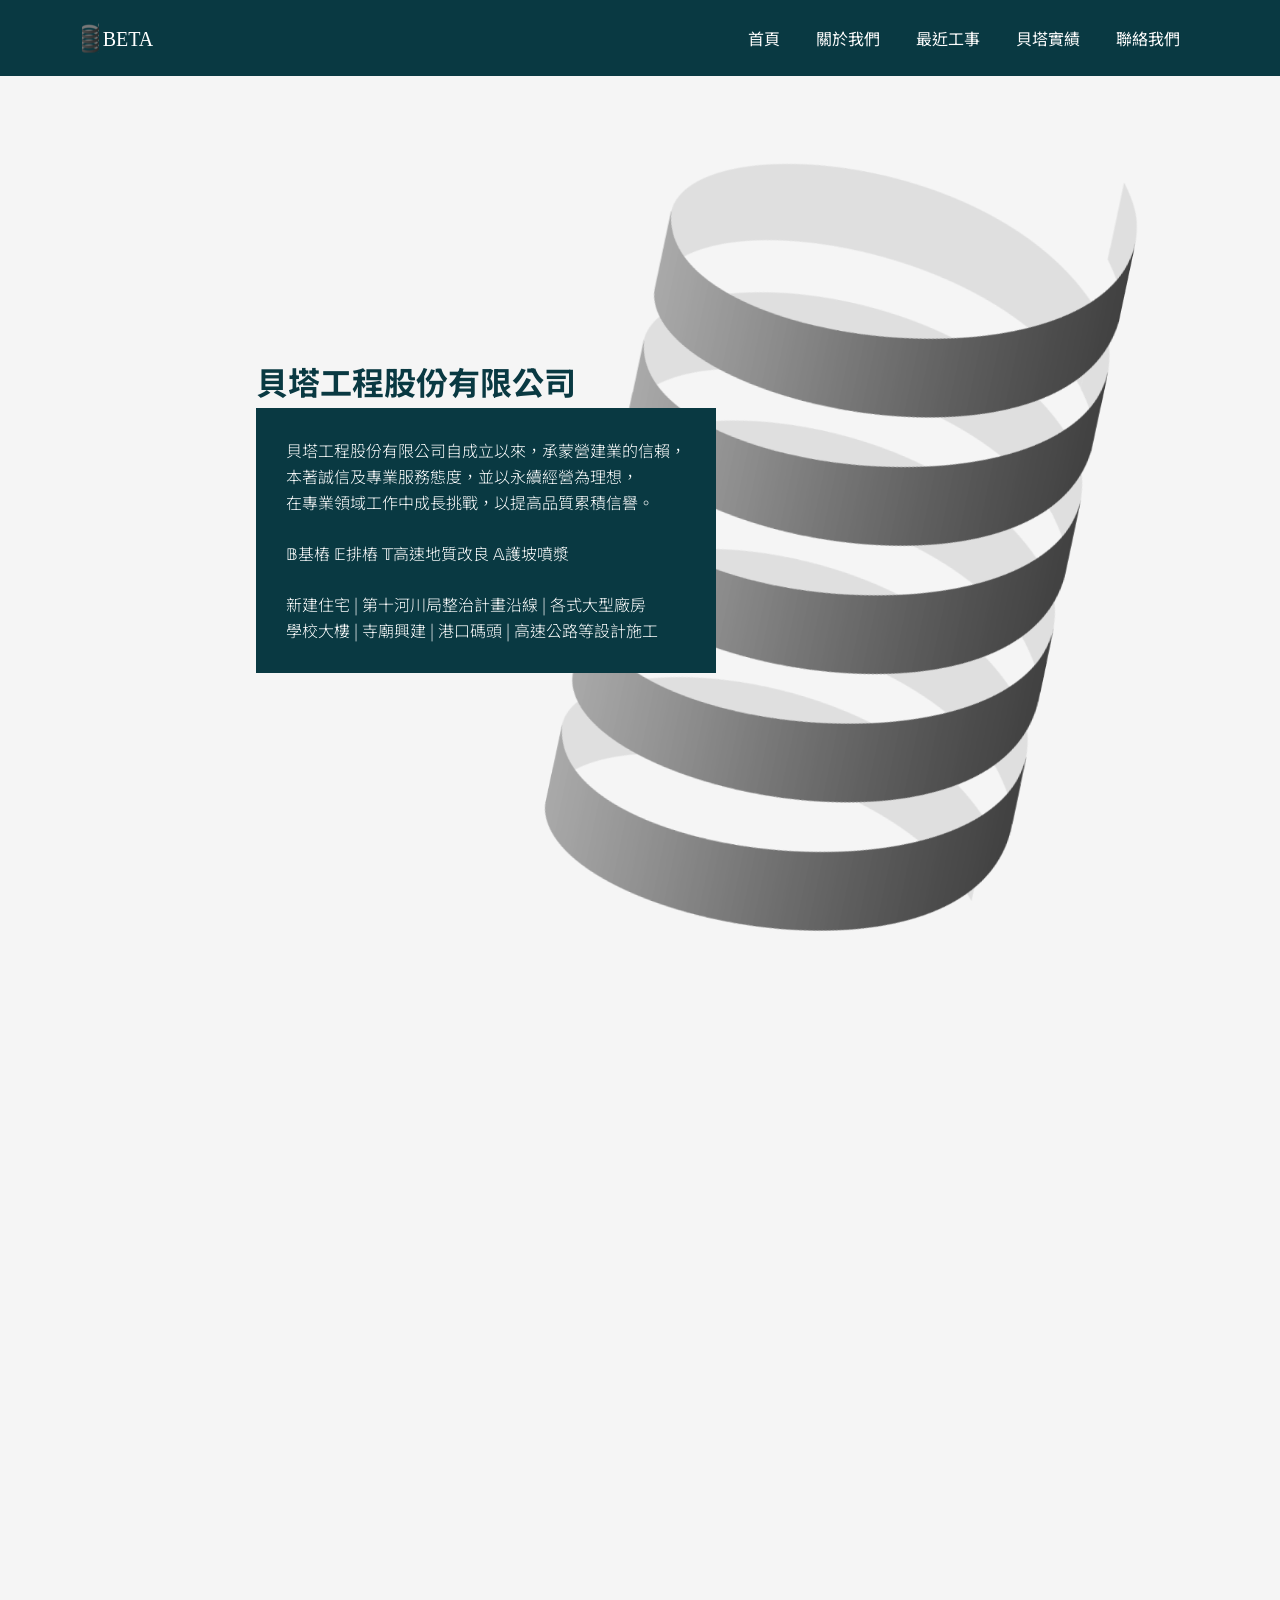
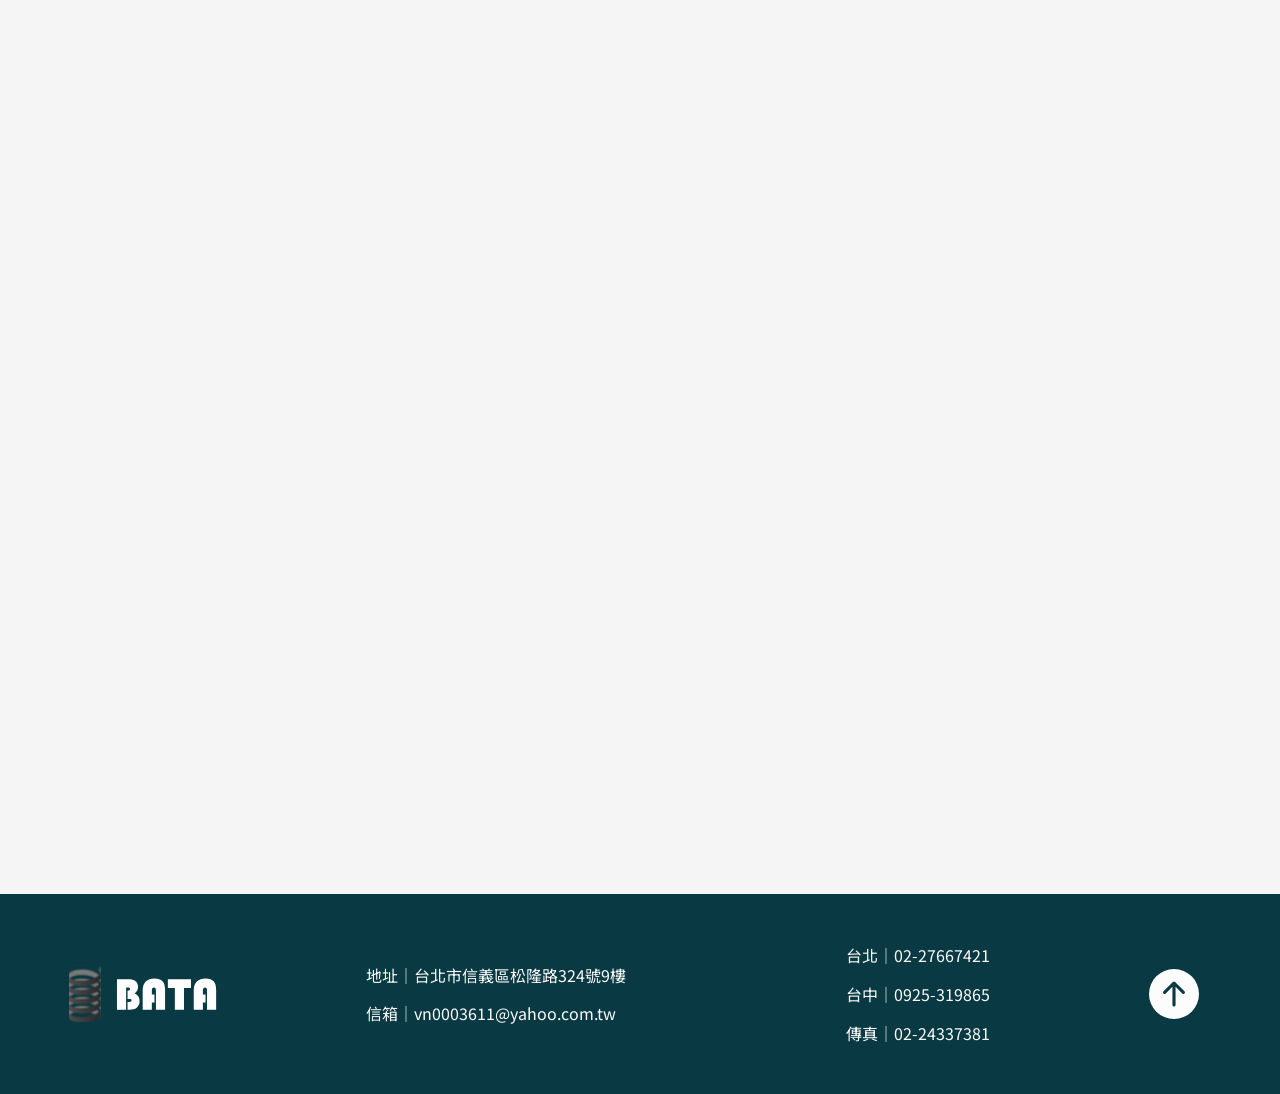
<file: stroy.html>
<!DOCTYPE html>
<html lang="en">

<head>
	<meta charset="UTF-8">
	<meta http-equiv="X-UA-Compatible"
				content="IE=edge">
	<meta name="viewport"
				content="width=device-width, initial-scale=1.0">
	<title>貝塔工程股份有限公司｜關於</title>
	<link href="https://cdn.jsdelivr.net/npm/bootstrap@5.1.1/dist/css/bootstrap.min.css"
				rel="stylesheet"
				integrity="sha384-F3w7mX95PdgyTmZZMECAngseQB83DfGTowi0iMjiWaeVhAn4FJkqJByhZMI3AhiU"
				crossorigin="anonymous">
	<link rel="stylesheet"
				href="https://unpkg.com/aos@next/dist/aos.css" />
	<link rel="stylesheet"
				href="./style/style.css">
</head>


<body style="overflow-x: hidden; background-color: #f5f5f5;">
	<article class="container__wrap">
		<div class="container">
			<nav class="navbar navbar-expand-md navbar-light">
				<a href="#"
					 class="navbar-brand">
					<img src="./img/header/logo.svg"
							 alt="BETA logo"
							 height="30"
							 class="d-inline-block align-top m-0">

					<span class="hidden"
								style="color: #fff;">BETA</span></a>
				<button class="navbar-toggler bg-light"
								type="button"
								data-bs-toggle="collapse"
								data-bs-target="#toggleMobileMenu"
								aria-controls="toggleMobileMenu"
								aria-expanded="false"
								aria-label="Toggle navigation">
					<span class="navbar-toggler-icon"></span>
				</button>

				<div class="collapse navbar-collapse "
						 id="toggleMobileMenu">
					<ul class="navbar-nav ms-auto text-center">
						<li>
							<a href="index.html"
								 class="nav-link light">首頁</a>
						</li>
						<li>
							<a href="stroy.html"
								 class="nav-link light">關於我們</a>
						</li>
						<li>
							<a href="news.html"
								 class="nav-link light">最近工事</a>
						</li>
						<li>
							<a href="project.html"
								 class="nav-link light">貝塔實績</a>
						</li>
						<li>
							<a href="content.html"
								 class="nav-link light">聯絡我們</a>
						</li>
					</ul>
				</div>
			</nav>
		</div>
	</article>
	<main class="stroy__main">
		<article class="stroy__wrap">
			<section class="stroy__title"
							 data-aos="flip-up">
				<h2>貝塔工程股份有限公司</h2>
				<p>貝塔工程股份有限公司自成立以來，承蒙營建業的信賴，</br>
					本著誠信及專業服務態度，並以永續經營為理想，</br>
					在專業領域工作中成長挑戰，以提高品質累積信譽。　</br>
					</br>
					𝔹基樁 𝔼排樁 𝕋高速地質改良 𝔸護坡噴漿</br>
					</br>
					新建住宅 | 第十河川局整治計畫沿線 | 各式大型廠房</br>
					學校大樓 | 寺廟興建 | 港口碼頭 | 高速公路等設計施工</p>
			</section>
			<section class="stroy__logo"></section>
		</article>
		<article class="stroy__txt">
			<div class="row row-cols-1 row-cols-md-3 g-4">
				<div class="col">
					<div class="card h-100"
							 data-aos="fade-right"
							 data-aos-offset="300"
							 data-aos-easing="ease-in-sine">
						<img src="./img/story/基樁.svg"
								 class="card-img-top"
								 alt="基樁照片">
						<div class="card-body">
							<h3 class="card-title">基樁</h3>
							<ul class="card-text">
								<li>預壘樁、微型樁、托基樁</li>
								<li>鋼板樁、PC樁、止水樁</li>
								<li>水泥砂漿地質改良樁、拖基止水樁</li>
								<li>150cm-60cm大口徑地質改良樁</li>
								<li>大口徑混凝土基樁</li>
								<li>高低壓攪拌樁、托基全斷面攪拌樁</li>
								<li>高壓噴射止水樁、鋼軌樁引孔</li>
								<li>排樁施工、全套管基樁、CCP止水樁</li>
								<li>氣動錘基樁、高低壓噴射灌漿、邊坡噴漿</li>
							</ul>
						</div>
						<a href="project.html"
							 class="btn btn-outline-primary"
							 id="btn">基樁案例</a>
					</div>
				</div>
				<div class="col">
					<div class="card h-100"
							 data-aos="fade-right"
							 data-aos-offset="400"
							 data-aos-easing="ease-in-sine">
						<img src="./img/story/出租.svg"
								 class="card-img-top"
								 alt="出租照片">
						<div class="card-body">
							<h3 class="card-title">出租</h3>
							<ul class="card-text">
								<li>套管出租</li>
								<li>托基套管出租</li>
								<li>各式鑽孔機出租</li>
								<li>各式挖土機出租</li>
							</ul>
						</div>
						<a href="project.html"
							 class="btn btn-outline-primary"
							 id="btn">出租案例</a>
					</div>
				</div>
				<div class="col">
					<div class="card h-100"
							 data-aos="fade-right"
							 data-aos-offset="500"
							 data-aos-easing="ease-in-sine">
						<img src="./img/story/安全支撐.svg"
								 class="card-img-top"
								 alt="安全支撐照片">
						<div class="card-body">
							<h3 class="card-title">安全支撐</h3>
							<ul class="card-text">
								<li>水土保持</li>
								<li>水源探勘</li>
								<li>建築物傾斜扶正</li>
								<li>安全支撐</li>
								<li>構臺架構</li>
								<li>工法設計</li>
							</ul>
						</div>
						<a href="project.html"
							 class="btn btn-outline-primary"
							 id="btn">安全支撐案例</a>
					</div>
				</div>
			</div>
		</article>
		<article class="stroy__map">
			<iframe src="https://www.google.com/maps/embed?pb=!1m18!1m12!1m3!1d3614.594030427619!2d121.57261572544355!3d25.047847732680523!2m3!1f0!2f0!3f0!3m2!1i1024!2i768!4f13.1!3m3!1m2!1s0x3442ab9ed29aed3f%3A0xc7594ced3f43f410!2zMTEw5Y-w54Gj5Y-w5YyX5biC5L-h576p5Y2A5p2-6ZqG6LevMzI06Jmf!5e0!3m2!1szh-TW!2sus!4v1655671797890!5m2!1szh-TW!2sus"
							width="100%"
							height="500px"
							style="border:0;"
							allowfullscreen=""
							loading="lazy"
							referrerpolicy="no-referrer-when-downgrade"></iframe>
		</article>
	</main>
	<footer>
		<img src="./img/header/logoAll-light.svg"
				 alt="">
		<div class="footer__content">
			<ul>
				<li>地址｜台北市信義區松隆路324號9樓</li>
				<li>信箱｜vn0003611@yahoo.com.tw</li>
			</ul>
			<ul class="ul__second">
				<li>台北｜02-27667421</li>
				<li>台中｜0925-319865</li>
				<li>傳真｜02-24337381</li>
			</ul>
		</div>
		<div class="footer_top">
			<a href="#"
				 class="btn btn-outline-primary "
				 id="btn"><svg xmlns="http://www.w3.org/2000/svg"
						 width="50"
						 height="50"
						 fill="currentColor"
						 class="bi bi-arrow-up-circle-fill"
						 viewBox="0 0 16 16">
					<path
								d="M16 8A8 8 0 1 0 0 8a8 8 0 0 0 16 0zm-7.5 3.5a.5.5 0 0 1-1 0V5.707L5.354 7.854a.5.5 0 1 1-.708-.708l3-3a.5.5 0 0 1 .708 0l3 3a.5.5 0 0 1-.708.708L8.5 5.707V11.5z" />
				</svg></a>
		</div>
	</footer>
	<script src="./js/all.js"></script>
	<script src="https://cdn.jsdelivr.net/npm/bootstrap@5.1.1/dist/js/bootstrap.bundle.min.js"
					integrity="sha384-/bQdsTh/da6pkI1MST/rWKFNjaCP5gBSY4sEBT38Q/9RBh9AH40zEOg7Hlq2THRZ"
					crossorigin="anonymous"></script>
	<script src="https://unpkg.com/aos@next/dist/aos.js"></script>
	<script src="./js/AOS.js"></script>
</body>
</file>
<file: style/style.css>
@charset "UTF-8";
@import url("https://fonts.googleapis.com/css2?family=Noto+Sans+TC:wght@100;300;400;500;700&display=swap");
* {
  margin: 0;
  padding: 0;
  text-decoration: none;
  list-style: none;
  box-sizing: border-box;
  font-family: "Noto Sans TC", sans-serif;
}

.works__wrap h1, .about__txt h1, .info h1 {
  width: 100px;
  display: inline;
  font-size: 2rem;
  border-bottom: 4px #093942 solid;
}

.about__txt a, .info__item a {
  color: #093942;
  transition: all 400ms ease-in;
  text-align: right;
  padding-right: 15px;
  text-decoration: none;
}
.about__txt a:hover, .info__item a:hover {
  color: darkorange;
}

.intro {
  position: fixed;
  z-index: 5;
  left: 0;
  top: 0;
  width: 100%;
  height: 100vh;
  background-color: #093942;
  transition: all 1s;
}
.intro .logo-loading {
  position: absolute;
  top: 50%;
  left: 50%;
  transform: translate(-50%, -50%);
}
.intro span {
  font-family: "Bauhaus 93";
  font-weight: 400;
  color: #fcfcfc;
}
.intro .logo {
  position: relative;
  display: inline-block;
  bottom: -20px;
  opacity: 0;
}
.intro .logo.active {
  bottom: 0;
  opacity: 1;
  transition: ease-in-out 0.5s;
}
.intro .logo.fade {
  bottom: 150px;
  opacity: 0;
  transition: ease-in-out 0.5s;
}

@media (max-width: 859px) {
  body {
    overflow-x: hidden;
  }
}

header {
  display: flex;
  flex-direction: column;
  justify-content: space-between;
  height: 100vh;
  animation: identifier 20s ease-in-out infinite;
  background-position: center center;
  background-size: cover;
  background-repeat: no-repeat;
}
@media (max-width: 859px) {
  header {
    background-position: right;
  }
}
@keyframes identifier {
  0% {
    background-image: url(../img/header/1.jpg);
  }
  50% {
    background-image: url(../img/header/2.jpg);
  }
  100% {
    background-image: url(../img/header/4.png);
  }
}
header .title {
  color: #fcfcfc;
  margin-left: 80px;
}
header .title h1 {
  font-size: 3rem;
}
@media (max-width: 420px) {
  header .title {
    margin-bottom: 50px;
    margin-left: 30px;
  }
  header .title h1 {
    font-size: 2rem;
  }
}

.custom-shape {
  position: absolute;
  bottom: 0;
  left: 0;
  width: 100%;
  overflow: hidden;
  line-height: 0;
  transform: rotate(180deg);
}
.custom-shape svg {
  position: relative;
  display: block;
  width: calc(130% + 1.3px);
  height: 69px;
}
.custom-shape .shape-fill {
  fill: #FFFFFF;
}

.hidden {
  overflow: hidden;
  font-family: "Bauhaus 93";
  color: #fcfcfc;
}

li {
  margin: 10px 10px;
}

.nav-link {
  color: #fcfcfc !important;
  position: relative;
  display: inline-block;
}
.nav-link::before {
  content: "";
  position: absolute;
  left: 50%;
  bottom: 0;
  width: 100%;
  height: 2px;
  background-color: darkorange;
  transform-origin: center;
  transform: translate(-50%, 0) scaleX(0);
  transition: transform 0.3s ease-in-out;
}
.nav-link:hover::before {
  transform: translate(-50%, 0) scaleX(1);
}

.container__wrap {
  background-color: #093942;
}

.scroll-down {
  bottom: 0;
  height: 100px;
  left: 0;
  margin: 0 auto;
  position: absolute;
  right: 0;
  text-align: center;
  z-index: 1;
}

.scroll-down-text {
  color: #d8d8d8;
  font-weight: bold;
}

.scroll-down-bar {
  background: #d8d8d8;
  bottom: 0;
  display: inline-block;
  height: 65px;
  left: 0;
  margin: 0 auto;
  overflow: hidden;
  position: absolute;
  right: 0;
  width: 2px;
}
.scroll-down-bar::before {
  animation: scrollDown 1.5s infinite;
  background: #093942;
  content: "";
  display: inline-block;
  height: 35px;
  left: 0;
  position: absolute;
  top: 0;
  width: 2px;
  z-index: 1;
}

@keyframes scrollDown {
  0% {
    transform: translate3d(0, -32px, 0);
  }
  50% {
    animation-timing-function: ease-out;
    transform: translate3d(0, 0, 0);
  }
  100% {
    animation-timing-function: ease-in;
    transform: translate3d(0, 65px, 0);
  }
}
.main {
  background-image: url(../../img/work/1.svg);
  background-position: center center;
  background-size: cover;
}

.box__wrap {
  overflow: hidden;
  padding: 200px 0 100px 0;
  width: 70%;
  margin: 0 auto;
}
@media (max-width: 859px) {
  .box__wrap {
    padding: 100px 0;
    width: 90%;
  }
}
.box__wrap .item {
  display: flex;
  align-items: center;
  margin-bottom: 200px;
}
@media (max-width: 420px) {
  .box__wrap .item {
    flex-direction: column;
    margin-bottom: 100px;
  }
}
.box__wrap .item .pic {
  width: 55%;
  flex-shrink: 0;
}
@media (max-width: 420px) {
  .box__wrap .item .pic {
    width: 100%;
  }
}
.box__wrap .item .pic img {
  width: 100%;
  vertical-align: middle;
}
.box__wrap .item .txt {
  background-color: #ccc;
  width: 55%;
  flex-shrink: 0;
  padding: 50px 30px;
  position: relative;
  z-index: 1;
  backdrop-filter: saturate(50%) blur(8px);
}
@media (max-width: 420px) {
  .box__wrap .item .txt {
    width: 100%;
  }
}
.box__wrap .item .txt:nth-child(1) {
  background-color: rgba(9, 57, 66, 0.7215686275);
  color: #fcfcfc;
}
.box__wrap .item .txt:nth-child(2) {
  background-color: rgba(255, 140, 0, 0.696);
}
.box__wrap .item .txt h2 {
  font-size: 1.5rem;
}
.box__wrap .item .txt p {
  font-size: 1rem;
  line-height: 1.6rem;
}
.box__wrap .item .txt button {
  text-align: right;
  background-color: #093942;
  border: none;
  margin-right: 30px;
  border-radius: 50px;
  transition: all 0.4s ease-in-out;
}
@media (max-width: 859px) {
  .box__wrap .item .txt button {
    margin-right: 20px;
  }
}
.box__wrap .item .txt button a {
  display: inline-block;
  color: #fcfcfc;
  padding: 15px 20px;
  text-decoration: none;
}
@media (max-width: 859px) {
  .box__wrap .item .txt button a {
    padding: 10px 15px;
  }
}
.box__wrap .item .txt button:hover {
  background-color: #fcfcfc;
}
.box__wrap .item .txt button:hover a {
  color: #093942;
}
@media (max-width: 420px) {
  .box__wrap .item .txt {
    padding: 30px 15px;
  }
  .box__wrap .item .txt h2 {
    font-size: 1rem;
  }
  .box__wrap .item .txt p {
    font-size: 0.8rem;
  }
}
.box__wrap .item > :first-child {
  margin-right: -10%;
}
.box__wrap .item:last-child {
  margin-bottom: 0px;
}

.info {
  width: 80%;
  display: flex;
  flex-direction: column;
  justify-content: center;
  margin: 100px auto 0 auto;
}
.info__list {
  display: flex;
  margin-top: 20px;
  justify-content: center;
}
@media (max-width: 859px) {
  .info__list {
    flex-direction: column;
  }
}
.info__item {
  flex: 1;
  display: flex;
  flex-direction: column;
  padding: 0 20px;
  border-right: 1px #093942 solid;
}
.info__item:last-child {
  border: 0;
}
@media (max-width: 859px) {
  .info__item {
    padding-bottom: 25px;
    border-right: none;
    border-bottom: 1px #093942 solid;
  }
}
@media (max-width: 420px) {
  .info__item {
    width: 100%;
    margin: 20px 0;
  }
}
.info__item h2 {
  font-size: 1rem;
  letter-spacing: 0.1rem;
  font-weight: 400;
  color: #093942;
}
@media (max-width: 859px) {
  .info__item h2 {
    margin-top: 10px;
  }
}
.info__item p {
  letter-spacing: 0.1rem;
  font-weight: bold;
}

.about {
  margin-top: 250px;
}
@media (max-width: 859px) {
  .about {
    margin-top: 100px;
  }
}
.about__wrap {
  width: 80%;
  display: flex;
  margin: 0 auto;
}
@media (max-width: 859px) {
  .about__wrap {
    flex-direction: column;
  }
}
.about__img {
  width: 500px;
  margin: 0 auto;
}
@media (max-width: 859px) {
  .about__img {
    width: 80%;
  }
}
@media (max-width: 420px) {
  .about__img {
    width: 100%;
  }
}
.about__img img {
  width: 100%;
  vertical-align: middle;
}
.about__txt {
  width: 50%;
  margin: 0 auto;
  display: flex;
  flex-direction: column;
  justify-content: space-between;
}
@media (max-width: 859px) {
  .about__txt {
    width: 100%;
    margin-top: 20px;
  }
}
.about__txt h1 {
  margin-left: 25px;
}
.about__txt h2 {
  padding: 0 50px;
}
.about__txt p {
  padding: 0 50px;
  line-height: 2rem;
}
@media (max-width: 859px) {
  .about__txt p {
    margin-top: 15px;
    padding: 0 25px;
  }
}
@media (max-width: 420px) {
  .about__txt p {
    padding: 0;
  }
}
.works {
  background-image: url(../../img/work/平面底圖.svg);
  background-position: center right;
  object-fit: cover;
  background: linear-gradient(to right, #ffffff 0%, #093942 10%, #093942 90%, #e5e5e5 100%);
  width: 80%;
  margin: 150px auto;
  padding: 50px 0;
}
@media (max-width: 420px) {
  .works {
    width: 100%;
  }
}
.works__wrap {
  text-align: center;
}
.works__wrap h1 {
  color: #fcfcfc;
  border-bottom: 2px solid #fcfcfc;
}
.works__wrap ul {
  margin-top: 30px;
  color: #fcfcfc;
  line-height: 2rem;
}
@media (max-width: 420px) {
  .works__wrap ul {
    font-size: 0.8rem;
  }
}

.card {
  box-shadow: 10px 10px 10px rgb(239, 248, 255);
}
.card .card-body .btn {
  border: 1px solid #093942;
  color: #093942;
}
.card .card-body .btn:hover {
  background-color: #093942;
  color: #fcfcfc;
}

footer {
  width: 100%;
  height: 200px;
  background-color: #093942;
  justify-content: space-around;
  align-items: center;
  display: flex;
}
@media (max-width: 859px) {
  footer {
    height: 400px;
    flex-direction: column;
  }
}
footer img {
  width: 150px;
}
footer .footer__content {
  color: #fcfcfc;
  display: flex;
  align-items: center;
}
@media (max-width: 859px) {
  footer .footer__content {
    flex-direction: column;
  }
}
footer .footer__content ul {
  margin-bottom: 0;
  padding-left: 0;
}
@media (max-width: 859px) {
  footer .footer__content ul {
    margin-top: 20px;
  }
}
footer .footer__content ul li {
  line-height: 1.8rem;
}
footer .footer__content .ul__second {
  margin-left: 200px;
}
@media (max-width: 859px) {
  footer .footer__content .ul__second {
    margin-left: 0;
  }
}
footer #btn {
  border: none;
  color: #fcfcfc;
  background: none;
}
footer #btn:hover {
  color: darkorange;
}

.content {
  width: 100%;
}
.content__form {
  display: flex;
  flex-direction: column;
}
.content__form h2 {
  margin: 10px auto;
  font-weight: bold;
}
.content__form .sub__btn {
  background-color: #093942;
  padding: 10px;
  color: #fcfcfc;
  border-radius: 10%;
  display: block;
  margin: 20px auto;
}
.content__main {
  width: 60%;
  margin: 100px auto;
}
@media (max-width: 859px) {
  .content__main {
    width: 80%;
  }
}
.content__main h2 {
  text-align: center;
  font-weight: bold;
}
.content__wrap {
  color: #fcfcfc;
  background-color: #093942;
}
.content__txt {
  padding: 20px 0;
  display: flex;
  align-items: center;
  justify-content: space-around;
  flex-direction: column;
}
.content__num {
  width: 80%;
  margin: 10px 0px;
  border-right: none;
  text-align: center;
  border-bottom: 1px #fcfcfc solid;
}
@media (max-width: 859px) {
  .content__num {
    width: 100%;
  }
}
.content h4 {
  text-align: center;
  font-size: 1rem;
  padding-bottom: 20px;
}
@media (max-width: 420px) {
  .content h4 {
    font-size: 0.6rem;
  }
}
.content .email {
  width: 50%;
  font-size: 1.3rem;
}
@media (max-width: 420px) {
  .content .email {
    width: 100%;
    font-size: 1rem;
  }
}

form {
  margin-bottom: 50px;
}

.form-group {
  display: flex;
  justify-content: center;
}
.form-group .content__title {
  display: flex;
  flex-direction: column;
  color: #fcfcfc;
  background-color: #093942;
  width: 20%;
  margin-right: 20px;
}
@media (max-width: 859px) {
  .form-group .content__title {
    width: 40%;
  }
}
@media (max-width: 420px) {
  .form-group .content__title {
    width: 50%;
  }
}
.form-group .content__title label {
  margin-top: 25px;
  margin-left: 20px;
}
.form-group .content__input {
  width: 40%;
}
.form-group .content__input input,
.form-group .content__input textarea {
  margin-top: 15px;
}

.project__wrap {
  min-height: 90vh;
  display: flex;
  flex-direction: column;
  align-items: center;
}
.project__wrap h1 {
  padding-top: 40px;
  font-weight: bold;
  color: #093942;
  margin-bottom: 20px;
}
.project__list {
  width: 100%;
  display: flex;
  justify-content: center;
  flex-wrap: wrap;
  margin: 20px 0px 30px 0px;
}
.project__item {
  margin: 20px 20px;
  transition: all 0.5s ease;
}
.project__item img {
  width: 280px;
  height: 180px;
}
.project__item:hover {
  transform: scale(1.1);
}
.project__txt {
  display: flex;
  justify-content: space-between;
}
.project__txt p {
  font-weight: bold;
  margin: 0;
  color: #093942;
}
.project__txt a {
  color: #093942;
  text-decoration: none;
  transition: color 400ms ease;
}
.project__txt a:hover {
  color: darkorange;
}

.layoutMask {
  display: none;
}
.layoutMask.active {
  display: block;
  width: 100%;
  position: fixed;
  z-index: 4;
  top: 0;
  bottom: 0;
  background-color: rgba(0, 0, 0, 0.8);
}
.layoutMask.active svg {
  position: fixed;
  top: 10px;
  right: 10px;
  color: #fff;
  cursor: pointer;
}
@media (max-width: 859px) {
  .layoutMask.active svg {
    top: 30px;
  }
}

.carousel-all {
  width: 60% !important;
  position: fixed;
  top: 50%;
  left: 50%;
  transform: translate(-50%, -50%);
  z-index: 5;
}
@media (max-width: 859px) {
  .carousel-all {
    width: 100% !important;
  }
}
.carousel-all.active {
  display: none;
}

.btn-outline-primary {
  border-color: #093942;
}
.btn-outline-primary.active {
  border-color: #093942;
}
.btn-outline-primary.active:hover {
  border-color: #093942;
}

.sortBtn {
  background-color: #fcfcfc;
  color: #093942;
}
.sortBtn:hover {
  background-color: darkorange;
  border-color: #093942;
  color: #fcfcfc;
}
.sortBtn.active {
  background-color: #093942;
  color: #fcfcfc;
}

.carousel-caption {
  background-color: rgba(0, 0, 0, 0.6);
}

.about {
  margin-top: 250px;
}
@media (max-width: 859px) {
  .about {
    margin-top: 100px;
  }
}
.about__wrap {
  width: 80%;
  display: flex;
  margin: 0 auto;
}
@media (max-width: 859px) {
  .about__wrap {
    flex-direction: column;
  }
}
.about__img {
  width: 500px;
  margin: 0 auto;
}
@media (max-width: 859px) {
  .about__img {
    width: 80%;
  }
}
@media (max-width: 420px) {
  .about__img {
    width: 100%;
  }
}
.about__img img {
  width: 100%;
  vertical-align: middle;
}
.about__txt {
  width: 50%;
  margin: 0 auto;
  display: flex;
  flex-direction: column;
  justify-content: space-between;
}
@media (max-width: 859px) {
  .about__txt {
    width: 100%;
    margin-top: 20px;
  }
}
.about__txt h1 {
  margin-left: 25px;
}
.about__txt h2 {
  padding: 0 50px;
}
.about__txt p {
  padding: 0 50px;
  line-height: 2rem;
}
@media (max-width: 859px) {
  .about__txt p {
    margin-top: 15px;
    padding: 0 25px;
  }
}
@media (max-width: 420px) {
  .about__txt p {
    padding: 0;
  }
}
.news {
  overflow: hidden;
}
.news__main {
  position: relative;
  background-color: #fcfcfc;
  display: flex;
  flex-direction: column;
  justify-content: space-around;
}
.news__title {
  background-image: url(../img/news-page/bg.svg);
  background-position: center;
  object-fit: cover;
  height: 30vh;
  display: flex;
  flex-direction: column;
  justify-content: space-around;
  box-shadow: 10px 10px 20px #ebebeb;
}
.news__title h1 {
  font-weight: bold;
  text-align: center;
}
.news__list ul {
  margin: 50px auto;
  width: 50%;
  display: flex;
  flex-direction: column;
}
@media (max-width: 859px) {
  .news__list ul {
    width: 80%;
  }
}
@media (max-width: 420px) {
  .news__list ul {
    width: 100%;
    padding: 0;
  }
}
.news__list li {
  display: inline-flex;
  border-bottom: 1px solid #1b1b1b;
  justify-content: space-between;
  align-items: center;
  padding: 15px 0px;
}
.news__list li:first-child {
  border-top: 1px solid #1b1b1b;
}
.news__list li h3,
.news__list li p {
  margin-bottom: 0;
}
.news__list li h3 {
  font-size: 1rem;
  font-weight: bold;
}
@media (max-width: 420px) {
  .news__list li h3 {
    font-size: 0.7rem;
  }
}
.news__list li p {
  margin: 10px 50px;
}
@media (max-width: 420px) {
  .news__list li p {
    font-size: 0.6rem;
  }
}
.news__list li a {
  text-decoration: none;
  color: #093942;
  transition: all 400ms;
}
.news__list li a:hover {
  color: darkorange;
}
@media (max-width: 420px) {
  .news__list li a {
    font-size: 0.6rem;
  }
}
.news__box {
  position: absolute;
  top: 20%;
  left: 20%;
  width: 60%;
  min-height: 50vh;
  padding: 50px 60px;
  background-color: #ffffff;
  box-shadow: 2px 2px 8px 4px rgba(0, 0, 0, 0.1);
  display: flex;
  flex-direction: column;
  justify-content: space-around;
}
@media (max-width: 859px) {
  .news__box {
    width: 80%;
    left: 10%;
  }
}
.news__box h3 {
  font-size: 1rem;
  font-weight: 300;
}
.news__box h2 {
  margin: 20px 0;
  font-size: 1.5rem;
  font-weight: bold;
  color: #093942;
}
@media (max-width: 420px) {
  .news__box h2 {
    font-size: 1rem;
  }
}
.news__box a {
  display: block;
  text-align: center;
  text-decoration: none;
  color: #093942;
  transition: all 400ms ease;
}
.news__box a:hover {
  color: darkorange;
}
.news__img {
  width: 560px;
}
@media (max-width: 420px) {
  .news__img {
    width: 100%;
  }
}
.news__img img {
  width: 100%;
  height: 100%;
}
.news__wrap {
  min-height: 600px;
}
@media (max-width: 420px) {
  .news__wrap {
    min-height: 55vh;
  }
}

.product__main {
  margin: 30px 0;
  min-height: 80vh;
  display: flex;
  flex-direction: column;
  justify-content: center;
  align-items: center;
}
.product__slide {
  width: 50%;
  margin: 0 auto;
}
@media (max-width: 859px) {
  .product__slide {
    width: 100%;
  }
}
.product__text {
  width: 50%;
  margin: 0 auto;
}
.product__text span {
  font-size: 1.2rem;
}
@media (max-width: 859px) {
  .product__text {
    width: 80%;
  }
}

.stroy__wrap {
  display: flex;
  align-items: center;
  position: relative;
}
.stroy__logo {
  height: 100vh;
  width: 90%;
  background-image: url(../img/story/Logo.svg);
  background-position: 100% 50%;
  background-size: contain;
  background-repeat: no-repeat;
  object-fit: none;
}
@media (max-width: 859px) {
  .stroy__logo {
    background-size: cover;
    background-position: 80% 0%;
  }
}
@media (max-width: 420px) {
  .stroy__logo {
    background-position: 100% 0%;
  }
}
.stroy__title {
  position: absolute;
  left: 20%;
}
@media (max-width: 859px) {
  .stroy__title {
    left: 0%;
  }
}
@media (max-width: 420px) {
  .stroy__title {
    top: 30%;
    left: 0;
  }
}
.stroy__title h2 {
  font-weight: bold;
  color: #093942;
}
.stroy__title p {
  display: inline-block;
  padding: 30px;
  font-weight: 300;
  font-size: 1rem;
  line-height: 1.6rem;
  color: #ffffff;
  background-color: #093942;
}
@media (max-width: 859px) {
  .stroy__title p {
    padding: 30px;
  }
}
@media (max-width: 420px) {
  .stroy__title p {
    font-size: 0.5rem;
    padding: 15px;
  }
}
.stroy__txt {
  width: 80%;
  margin: 100px auto;
}

.card-title {
  padding-bottom: 10px;
  font-weight: bold;
  border-bottom: 2px solid #093942;
}
.card-text {
  padding-left: 0;
  line-height: 2rem;
  text-align: center;
  width: 90%;
  margin: 0 auto;
}
.card .btn {
  border-radius: 0;
  background-color: #093942;
  color: #ffffff;
  border: 0;
}
.card .btn:hover {
  background-color: darkorange;
  color: #fcfcfc;
  border: 0;
}/*# sourceMappingURL=style.css.map */
</file>
